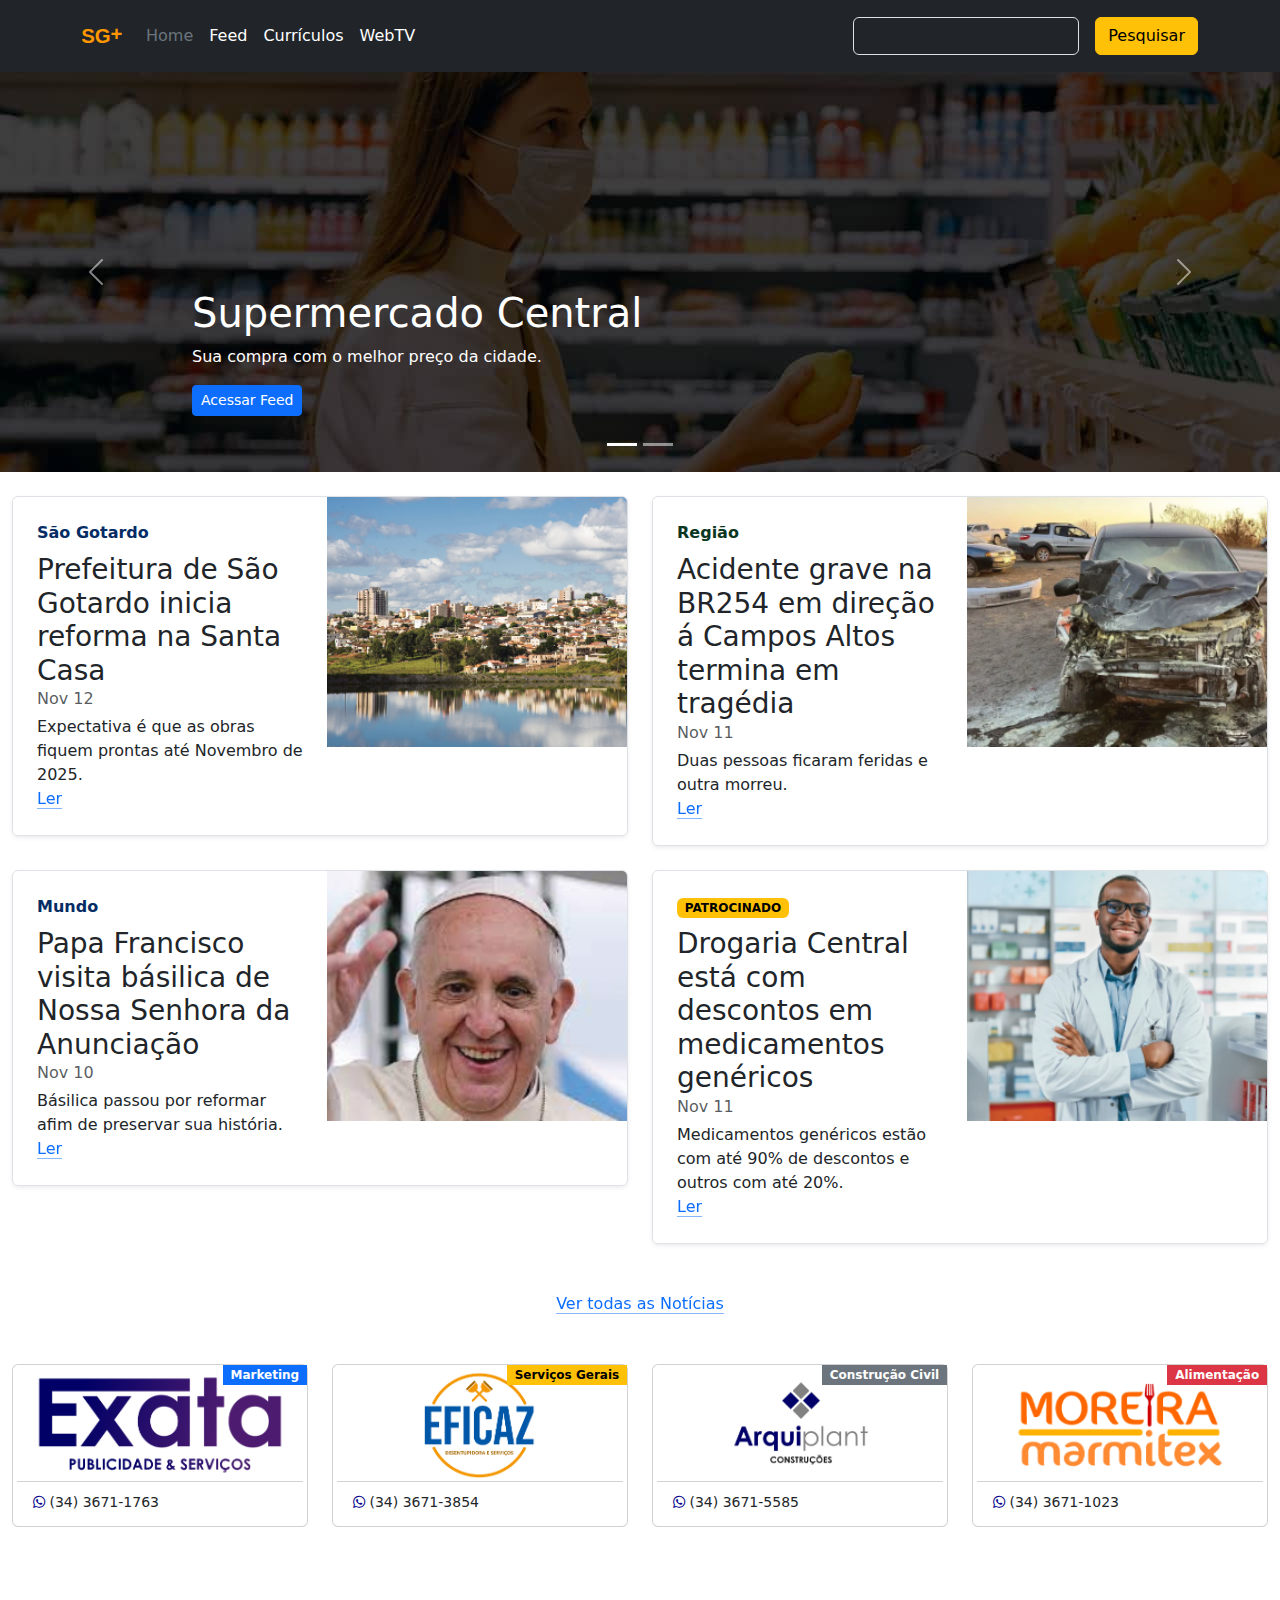
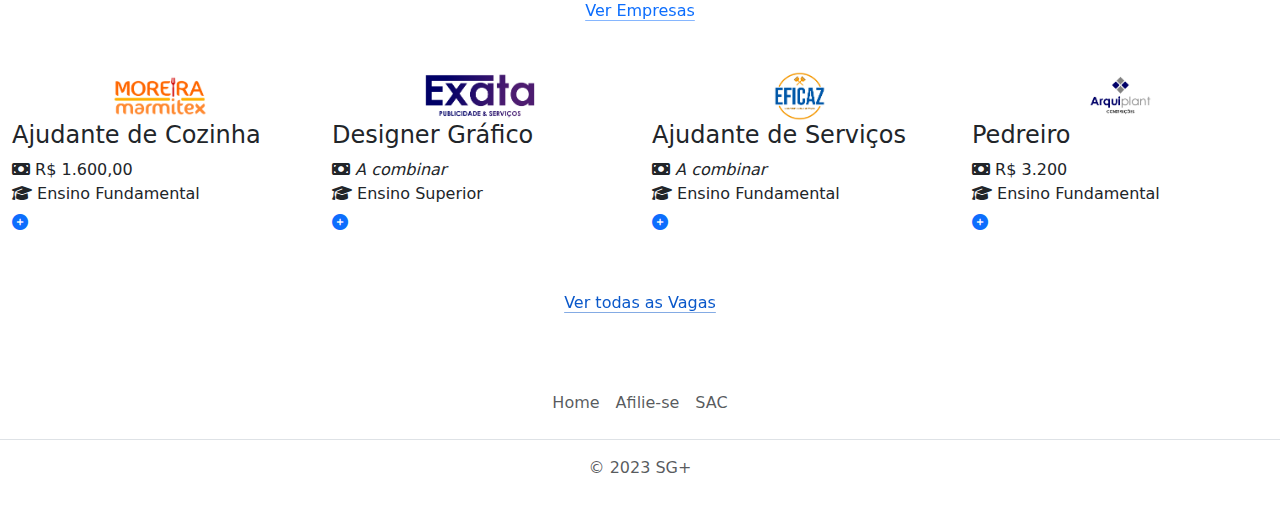
<file: index.html>
<!DOCTYPE html>
<html lang="pt-br">
<head>
    <meta charset="UTF-8">
    <meta name="viewport" content="width=device-width, initial-scale=1.0">
    <title>SG+ - Informação e Entretenimento em São Gotardo e Região</title>
    <link rel="stylesheet" href="css/main.css">
    <!-- Bootstrap CSS -->
    <link rel="stylesheet" href="cdn/bootstrap/css/bootstrap.min.css">
    <!-- Font Awesome -->
    <link rel="stylesheet" href="cdn/fa/css/fontawesome.min.css">
    <link rel="stylesheet" href="cdn/fa/css/brands.min.css">
    <link rel="stylesheet" href="cdn/fa/css/solid.min.css">
</head>
<body>
    <header class="p-3 text-bg-dark">
        <div class="container">
          <div class="d-flex flex-wrap align-items-center justify-content-center justify-content-lg-start">
            <a href="/" class="d-flex align-items-center mb-2 mb-lg-0 text-white text-decoration-none me-3">
              <img src="img/site/logo.svg" alt="Logotipo" width="40" height="32">
            </a>
    
            <ul class="nav col-12 col-lg-auto me-lg-auto mb-2 justify-content-center mb-md-0">
              <li><a href="#" class="nav-link px-2 text-secondary">Home</a></li>
              <li><a href="#" class="nav-link px-2 text-white">Feed</a></li>
              <li><a href="#" class="nav-link px-2 text-white">Currículos</a></li>
              <li><a href="#" class="nav-link px-2 text-white">WebTV</a></li>
            </ul>
    
            <form class="col-12 col-lg-auto mb-3 mb-lg-0 me-lg-3" role="search">
              <input type="search" class="form-control form-control-dark text-bg-dark" placeholder="Search..." aria-label="Search">
            </form>
    
            <div class="text-end">
              <button type="button" class="btn btn-warning">Pesquisar</button>
            </div>
          </div>
        </div>
      </header>

        <div id="destaques" class="carousel slide" data-bs-ride="carousel">
            <div class="carousel-indicators">
              <button type="button" data-bs-target="#destaques" data-bs-slide-to="0" class="active" aria-current="true" aria-label="Slide 1"></button>
              <button type="button" data-bs-target="#destaques" data-bs-slide-to="1" aria-label="Slide 2"></button>
              <!-- <button type="button" data-bs-target="#destaques" data-bs-slide-to="2" aria-label="Slide 3"></button> -->
            </div>

            <div class="carousel-inner">
              <div class="carousel-item active">
                <div class="banner-1"></div>
                <div class="container texto-container">
                  <div class="carousel-caption text-start">
                    <h1>Supermercado Central</h1>
                    <p>Sua compra com o melhor preço da cidade.</p>
                    <p><a class="btn btn-sm btn-primary" href="#">Acessar Feed</a></p>
                  </div>
                </div>
              </div>

              <div class="carousel-item">
                <div class="banner-2"></div>
                <div class="container">
                  <div class="carousel-caption">
                    <h1>Farmácia São Sebastião</h1>
                    <p>Descontos imperdíveis em medicamentos genéricos</p>
                    <p><a class="btn btn-sm btn-primary" href="#">Acessar Feed</a></p>
                  </div>
                </div>
              </div>
              <!-- <div class="carousel-item">
                <svg class="bd-placeholder-img" width="100%" height="100%" xmlns="http://www.w3.org/2000/svg" aria-hidden="true" preserveAspectRatio="xMidYMid slice" focusable="false"><rect width="100%" height="100%" fill="var(--bs-secondary-color)"/></svg>
                <div class="container">
                  <div class="carousel-caption text-end">
                    <h1>One more for good measure.</h1>
                    <p>Some representative placeholder content for the third slide of this carousel.</p>
                    <p><a class="btn btn-lg btn-primary" href="#">Browse gallery</a></p>
                  </div>
                </div>
              </div> -->
            </div>
            <button class="carousel-control-prev" type="button" data-bs-target="#destaques" data-bs-slide="prev">
              <span class="carousel-control-prev-icon" aria-hidden="true"></span>
              <span class="visually-hidden">Previous</span>
            </button>
            <button class="carousel-control-next" type="button" data-bs-target="#destaques" data-bs-slide="next">
              <span class="carousel-control-next-icon" aria-hidden="true"></span>
              <span class="visually-hidden">Next</span>
            </button>
        </div>

        <div class="container-fluid mt-4">

          <div class="row">
            <div class="col-md-6">
              <div class="row g-0 border rounded overflow-hidden flex-md-row mb-4 shadow-sm h-md-250 position-relative">
                <div class="col p-4 d-flex flex-column position-static">
                  <strong class="d-inline-block mb-2 text-primary-emphasis">São Gotardo</strong>
                  <h3 class="mb-0">Prefeitura de São Gotardo inicia reforma na Santa Casa</h3>
                  <div class="mb-1 text-body-secondary">Nov 12</div>
                  <p class="card-text mb-auto">Expectativa é que as obras fiquem prontas até Novembro de 2025.</p>
                  <a href="#" class="icon-link gap-1 icon-link-hover stretched-link">
                    Ler
                    <svg class="bi"><use xlink:href="#chevron-right"></use></svg>
                  </a>
                </div>
                <div class="col-auto d-none d-lg-block">
                  <img src="img/conteudo/thumb-noticia-1.png" height="250" alt="" srcset="">
                </div>
              </div>
            </div>

            <div class="col-md-6">              
              <div class="row g-0 border rounded overflow-hidden flex-md-row mb-4 shadow-sm h-md-250 position-relative">
                <div class="col p-4 d-flex flex-column position-static">
                  <strong class="d-inline-block mb-2 text-success-emphasis">Região</strong>
                  <h3 class="mb-0">Acidente grave na BR254 em direção á Campos Altos termina em tragédia</h3>
                  <div class="mb-1 text-body-secondary">Nov 11</div>
                  <p class="mb-auto">Duas pessoas ficaram feridas e outra morreu.</p>
                  <a href="#" class="icon-link gap-1 icon-link-hover stretched-link">
                    Ler
                    <svg class="bi"><use xlink:href="#chevron-right"></use></svg>
                  </a>
                </div>
                <div class="col-auto d-none d-lg-block">
                  <img src="img/conteudo/thumb-noticia-2.png" height="250" alt="" srcset="">
                </div>
              </div>
            </div>

            <div class="col-md-6">
              <div class="row g-0 border rounded overflow-hidden flex-md-row mb-4 shadow-sm h-md-250 position-relative">
                <div class="col p-4 d-flex flex-column position-static">
                  <strong class="d-inline-block mb-2 text-primary-emphasis">Mundo</strong>
                  <h3 class="mb-0">Papa Francisco visita básilica de Nossa Senhora da Anunciação</h3>
                  <div class="mb-1 text-body-secondary">Nov 10</div>
                  <p class="card-text mb-auto">Básilica passou por reformar afim de preservar sua história.</p>
                  <a href="#" class="icon-link gap-1 icon-link-hover stretched-link">
                    Ler
                    <svg class="bi"><use xlink:href="#chevron-right"></use></svg>
                  </a>
                </div>
                <div class="col-auto d-none d-lg-block">
                  <img src="img/conteudo/thumb-noticia-3.png" height="250" alt="" srcset="">
                </div>
              </div>
            </div>

            <div class="col-md-6">
              <div class="row g-0 border rounded overflow-hidden flex-md-row mb-4 shadow-sm h-md-250 position-relative">
                <div class="col p-4 d-flex flex-column position-static">
                  <strong class="d-inline-block mb-2 text-success-emphasis"> <div class="badge text-bg-warning">PATROCINADO</div> </strong>
                  <h3 class="mb-0">Drogaria Central está com descontos em medicamentos genéricos</h3>
                  <div class="mb-1 text-body-secondary">Nov 11</div>
                  <p class="mb-auto">Medicamentos genéricos estão com até 90% de descontos e outros com até 20%.</p>
                  <a href="#" class="icon-link gap-1 icon-link-hover stretched-link">
                    Ler
                  </a>
                </div>
                <div class="col-auto d-none d-lg-block">
                  <img src="img/conteudo/thumb-noticia-4.png" height="250" alt="" srcset="">
                </div>
              </div>
            </div>
            <div class="col-md-12 mt-4 mb-5 d-flex justify-content-center">
              <a href="#" class="icon-link gap-1 icon-link-hover stretched-link">
                Ver todas as Notícias
              </a>
            </div>
          </div>

          

          <div class="row">
            <div class="col-md-3 mb-4">
                <div class="card p-1">
                    <img src="img/conteudo/logo_exata.png" class="card-img-top" alt="Logotipo da Exata Serviços">
                    <!-- <div class="card-body"> -->
                      <!-- <h5 class="card-title">Empresa Teste 01</h5> -->
                      <!-- <p class="card-text">Empresa de Marketing/Publicidade.</p> -->
                      <!-- <small>Marketing/Publicidade</small> -->
                    <!-- </div> -->
                    <span class="categoria badge text-bg-primary">Marketing</span>
                    <ul class="list-group list-group-flush">
                      <li class="list-group-item"><small><i class="fa-brands fa-whatsapp"></i> (34) 3671-1763</small></li>
                    </ul>
                    <!-- <div class="card-body">
                      <a href="#" class="card-link btn btn-sm btn-warning"><i class="fa fa-user"></i> Perfil</a>
                    </div> -->
                  </div>
            </div>

            <div class="col-md-3 mb-4">
                <div class="card p-1">
                    <img src="img/conteudo/logo_eficaz.png" class="card-img-top" alt="Logotipo da Exata Serviços">
                    <!-- <div class="card-body"> -->
                      <!-- <h5 class="card-title">Empresa Teste 01</h5> -->
                      <!-- <p class="card-text">Empresa de Marketing/Publicidade.</p> -->
                      <!-- <small>Marketing/Publicidade</small> -->
                    <!-- </div> -->
                    <span class="categoria badge text-bg-warning">Serviços Gerais</span>
                    <ul class="list-group list-group-flush">
                      <li class="list-group-item"><small><i class="fa-brands fa-whatsapp"></i> (34) 3671-3854</small></li>
                    </ul>
                    <!-- <div class="card-body">
                      <a href="#" class="card-link btn btn-sm btn-warning"><i class="fa fa-user"></i> Perfil</a>
                    </div> -->
                  </div>
            </div>

            <div class="col-md-3 mb-4">
                <div class="card p-1">
                    <img src="img/conteudo/logo_arquiplant.png" class="card-img-top" alt="Logotipo da Exata Serviços">
                    <!-- <div class="card-body"> -->
                      <!-- <h5 class="card-title">Empresa Teste 01</h5> -->
                      <!-- <p class="card-text">Empresa de Marketing/Publicidade.</p> -->
                      <!-- <small>Marketing/Publicidade</small> -->
                    <!-- </div> -->
                    <span class="categoria badge text-bg-secondary">Construção Civil</span>
                    <ul class="list-group list-group-flush">
                      <li class="list-group-item"><small><i class="fa-brands fa-whatsapp"></i> (34) 3671-5585</small></li>
                    </ul>
                    <!-- <div class="card-body">
                      <a href="#" class="card-link btn btn-sm btn-warning"><i class="fa fa-user"></i> Perfil</a>
                    </div> -->
                  </div>
            </div>

            
            <div class="col-md-3 mb-4">
                <div class="card p-1">
                    <img src="img/conteudo/logo_moreira.png" class="card-img-top" alt="Logotipo da Exata Serviços">
                    <!-- <div class="card-body"> -->
                      <!-- <h5 class="card-title">Empresa Teste 01</h5> -->
                      <!-- <p class="card-text">Empresa de Marketing/Publicidade.</p> -->
                      <!-- <small>Marketing/Publicidade</small> -->
                    <!-- </div> -->
                    <span class="categoria badge text-bg-danger">Alimentação</span>
                    <ul class="list-group list-group-flush">
                      <li class="list-group-item"><small><i class="fa-brands fa-whatsapp"></i> (34) 3671-1023</small></li>
                    </ul>
                    <!-- <div class="card-body">
                      <a href="#" class="card-link btn btn-sm btn-warning"><i class="fa fa-user"></i> Perfil</a>
                    </div> -->
                  </div>
            </div>
            <div class="col-md-12 mt-5 mb-5 d-flex justify-content-center">
              <a href="#" class="icon-link gap-1 icon-link-hover stretched-link">
                Ver Empresas
              </a>
            </div>
          </div>

          <!-- Vagas de Emprego -->
          <section class="row">

            <div class="col-md-3 mb-2">
              <div class="text-center">
                <img src="img/conteudo/logo_moreira.png" height="50px" alt="" srcset="">
              </div>
              <h4>Ajudante de Cozinha</h4>  
              <p class="m-0"><i class="fa-solid fa-money-bill"></i> R$ 1.600,00</p>
              <p class="m-0"><i class="fa-solid fa-graduation-cap"></i> Ensino Fundamental</p>
              <a href="#">
                <i class="mt-2 fa-solid fa-circle-plus"></i>
              </a>            
            </div>

            <div class="col-md-3 mb-2">
              <div class="text-center">
                <img src="img/conteudo/logo_exata.png" height="50px" alt="" srcset="">
              </div>
              <h4>Designer Gráfico</h4>  
              <p class="m-0"><i class="fa-solid fa-money-bill"></i> <i>A combinar</i></p>
              <p class="m-0"><i class="fa-solid fa-graduation-cap"></i> Ensino Superior</p>
              <a href="#">
                <i class="mt-2 fa-solid fa-circle-plus"></i>
              </a>            
            </div>

            <div class="col-md-3 mb-2">
              <div class="text-center">
                <img src="img/conteudo/logo_eficaz.png" height="50px" alt="" srcset="">
              </div>
              <h4>Ajudante de Serviços</h4>  
              <p class="m-0"><i class="fa-solid fa-money-bill"></i> <i>A combinar</i></p>
              <p class="m-0"><i class="fa-solid fa-graduation-cap"></i> Ensino Fundamental</p>
              <a href="#">
                <i class="mt-2 fa-solid fa-circle-plus"></i>
              </a>            
            </div>

            <div class="col-md-3 mb-2">
              <div class="text-center">
                <img src="img/conteudo/logo_arquiplant.png" height="50px" alt="" srcset="">
              </div>
              <h4>Pedreiro</h4>  
              <p class="m-0"><i class="fa-solid fa-money-bill"></i> R$ 3.200</p>
              <p class="m-0"><i class="fa-solid fa-graduation-cap"></i> Ensino Fundamental</p>
              <a href="#">
                <i class="mt-2 fa-solid fa-circle-plus"></i>
              </a>            
            </div>

            <div class="col-md-12 mt-5 mb-5 d-flex justify-content-center">
              <a href="#" class="icon-link gap-1 icon-link-hover stretched-link">
                Ver todas as Vagas
              </a>
            </div>

          </section>

      </div>

      

      <footer class="py-3 my-1">
        <ul class="nav justify-content-center border-bottom pb-3 mb-3">
          <li class="nav-item"><a href="#" class="nav-link px-2 text-body-secondary">Home</a></li>
          <li class="nav-item"><a href="#" class="nav-link px-2 text-body-secondary">Afilie-se</a></li>
          <li class="nav-item"><a href="#" class="nav-link px-2 text-body-secondary">SAC</a></li>
        </ul>
        <p class="text-center text-body-secondary">© 2023 SG+</p>
      </footer>
    

<!-- JavaScript CSS -->
<script src="cdn/bootstrap/js/bootstrap.min.js"></script>
</body>
</html>
</file>
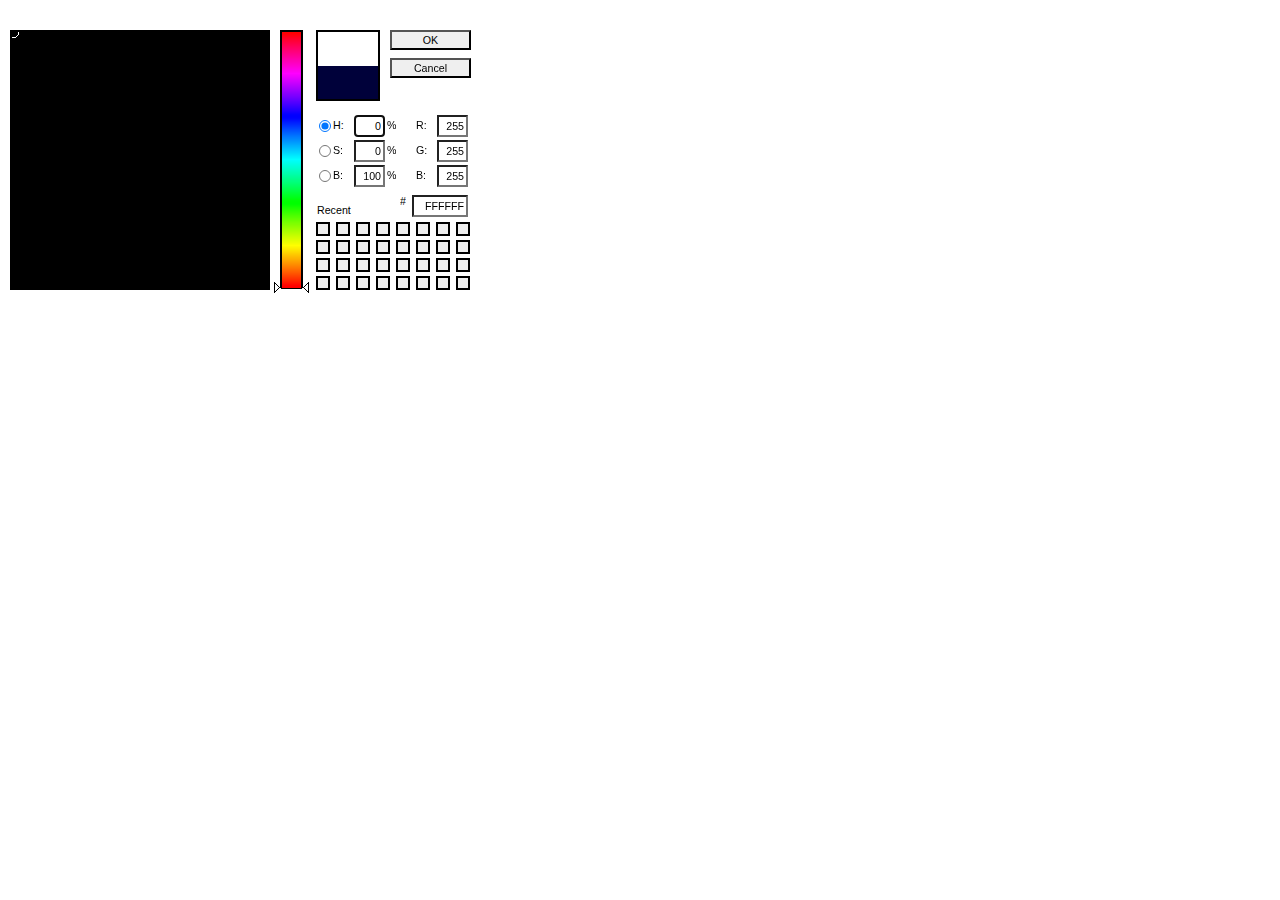
<file: adm/richtexteditor/runtime/colorpicker_more_ns.htm>
<html xmlns="http://www.w3.org/1999/xhtml">
<head>
	<meta http-equiv="Page-Enter" content="blendTrans(Duration=0.1)" />
	<meta http-equiv="Page-Exit" content="blendTrans(Duration=0.1)" />

	<script type="text/javascript">
		function updateColor(c) {
			parent.rtecolorpicker.update(c);
		}
		function selectColor(c) {
			parent.rtecolorpicker.select(c);
		}
		function selectCancel() {
			parent.rtecolorpicker.cancel();
		}
		function setCallback(cb) {
			parent.rtecolorpicker.setCallback(cb);
		}
	</script>

	<script type="text/javascript">

		//alert("script load correctly v0.1");


		/****************************************************************\
			Cookie Functions
		\****************************************************************/


		function SetCookie(name, value, seconds) {
			localStorage.setItem("rte-" + name, value);
		}
		function GetCookie(name) {
			return localStorage.getItem("rte-" + name);
		}
		function GetCookieDictionary() {
			var dict = {};
			var cookies = document.cookie.split(';');
			for (var i = 0; i < cookies.length; i++) {
				var parts = cookies[i].split('=');
				dict[parts[0].replace(/\s/g, '')] = unescape(parts[1]);
			}
			return dict;
		}
		function GetCookieArray() {
			var arr = [];
			var cookies = document.cookie.split(';');
			for (var i = 0; i < cookies.length; i++) {
				var parts = cookies[i].split('=');
				var cookie = { name: parts[0].replace(/\s/g, ''), value: unescape(parts[1]) };
				arr[arr.length] = cookie;
			}
			return arr;
		}

		var __defaultcustomlist = ["#ffffff", "#ffffff", "#ffffff", "#ffffff", "#ffffff", "#ffffff", "#ffffff", "#ffffff"];

		function GetCustomColors() {
			var customlist = __defaultcustomlist.concat();
			for (var i = 0; i < 18; i++) {
				var color = GetCustomColor(i);
				if (color) customlist[i] = color;
			}
			return customlist;
		}
		function GetCustomColor(slot) {
			return GetCookie("CECC" + slot);
		}
		function SetCustomColor(slot, color) {
			SetCookie("CECC" + slot, color, 60 * 60 * 24 * 365);
		}

		var _origincolor = "";

		document.onmouseover = function (event) {
			event = window.event || event;
			var t = event.srcElement || event.target;
			if (t.className == "colordiv") {
				firecolorchange(t.style.backgroundColor);
			}
		}
		document.onmouseout = function (event) {
			event = window.event || event;
			var t = event.srcElement || event.target;
			if (t.className == "colordiv") {
				firecolorchange(_origincolor);
			}
		}
		document.onclick = function (event) {
			event = window.event || event;
			var t = event.srcElement || event.target;
			if (t.className == "colordiv") {
				var showname = document.getElementById("CheckboxColorNames") && document.getElementById("CheckboxColorNames").checked;
				if (showname) {
					do_select(t.getAttribute("cname") || t.style.backgroundColor);
				}
				else {
					do_select(t.getAttribute("cvalue") || t.style.backgroundColor);
				}
			}
		}


		var _editor;

		function firecolorchange(change) {

		}

		if (top.dialogArguments) {
			if (typeof (top.dialogArguments) == 'object') {
				if (top.dialogArguments.onchange) {
					firecolorchange = top.dialogArguments.onchange;
					_origincolor = top.dialogArguments.color;
					_editor = top.dialogArguments.editor;
				}
			}
		}

		var _selectedcolor = null;
		function do_select(color) {
			_selectedcolor = color;
			firecolorchange(color);
			var span = document.getElementById("divpreview");
			if (span) span.value = color;
		}
		function do_saverecent(color) {
			if (!color) return;
			if (color.length != 7) return;
			if (color.substring(0, 1) != "#") return;
			var hex = color.substring(1, 7);
			var recent = GetCookie("RecentColors");
			console.log("load recent", recent);
			if (!recent) recent = "";
			if ((recent.length % 6) != 0) recent = "";
			for (var i = 0; i < recent.length; i += 6) {
				if (recent.substr(i, 6) == hex) {
					recent = recent.substr(0, i) + recent.substr(i + 6);
					i -= 6;
				}
			}
			if (recent.length > 31 * 6)
				recent = recent.substr(0, 31 * 6);
			recent = hex + recent;
			//alert(recent);
			SetCookie("RecentColors", recent, 60 * 60 * 24 * 365);
			console.log("save recent", recent);
		}

		setCallback(do_saverecent);

		function do_insert() {
			var color;
			var divpreview = document.getElementById("divpreview");
			if (divpreview)
				color = divpreview.value;
			else
				color = _selectedcolor;
			if (!color) return;
			if (/^[0-9A-F]{6}$/ig.test(color)) {
				color = "#" + color;
			}
			try {
				document.createElement("SPAN").style.color = color;
				do_saverecent(color);
				selectColor(color);
			}
			catch (x) {
				alert(x.message);
				divpreview.value = "";
				return false;
			}
		}

		function do_Close() {
			selectCancel();
		}
	</script>

	<script type="text/javascript">
		var POSITIONADJUSTX = 22;
		var POSITIONADJUSTY = 52;
		var POSITIONADJUSTZ = 48;

		/*
		 * -----------------------------------------------------
		 * Author: Lewis E. Moten III
		 * Date: May, 16, 2004
		 * Homepage: http://www.lewismoten.com
		 * Email: lewis@moten.com
		 * -----------------------------------------------------
		 * 
		 * This code is Copyright (c) 2004 Lewis Moten, all rights reserved. 
		 * In order to receive the right to license this code for use on your 
		 * site the original code must be downloaded from lewismoten.com.
		 * License is granted to user to reuse this code on their own Web
		 * site if and only if this entire copyright notice is included. 
		 * Code written by Lewis Moten.
		 */


		var ColorMode = 1;
		var GradientPositionDark = new Boolean(false);
		var frm = new Object();
		var msg = new Object();
		var _xmlDocs = new Array();
		var _xmlIndex = -1;
		var _xml = null;
		LoadLanguage();

		window.onload = window_load;

		function initialize() {
			frm.btnCancel.onclick = btnCancel_Click;
			frm.btnOK.onclick = btnOK_Click;
			frm.txtHSB_Hue.onkeyup = Hsb_Changed;
			frm.txtHSB_Hue.onkeypress = validateNumber;
			frm.txtHSB_Saturation.onkeyup = Hsb_Changed;
			frm.txtHSB_Saturation.onkeypress = validateNumber;
			frm.txtHSB_Brightness.onkeyup = Hsb_Changed;
			frm.txtHSB_Brightness.onkeypress = validateNumber;
			frm.txtRGB_Red.onkeyup = Rgb_Changed;
			frm.txtRGB_Red.onkeypress = validateNumber;
			frm.txtRGB_Green.onkeyup = Rgb_Changed;
			frm.txtRGB_Green.onkeypress = validateNumber;
			frm.txtRGB_Blue.onkeyup = Rgb_Changed;
			frm.txtRGB_Blue.onkeypress = validateNumber;
			frm.txtHex.onkeyup = Hex_Changed;
			frm.txtHex.onkeypress = validateHex;
			frm.btnWebSafeColor.onclick = btnWebSafeColor_Click;
			frm.rdoHSB_Hue.onclick = rdoHsb_Hue_Click;
			frm.rdoHSB_Saturation.onclick = rdoHsb_Saturation_Click;
			frm.rdoHSB_Brightness.onclick = rdoHsb_Brightness_Click;

			document.getElementById("pnlGradient_Top").onclick = pnlGradient_Top_Click;
			document.getElementById("pnlGradient_Top").onmousemove = pnlGradient_Top_MouseMove;
			document.getElementById("pnlGradient_Top").onmousedown = pnlGradient_Top_MouseDown;
			document.getElementById("pnlGradient_Top").onmouseup = pnlGradient_Top_MouseUp;

			document.getElementById("pnlVertical_Top").onclick = pnlVertical_Top_Click;
			document.getElementById("pnlVertical_Top").onmousemove = pnlVertical_Top_MouseMove;
			document.getElementById("pnlVertical_Top").onmousedown = pnlVertical_Top_MouseDown;
			document.getElementById("pnlVertical_Top").onmouseup = pnlVertical_Top_MouseUp;
			document.getElementById("pnlWebSafeColor").onclick = btnWebSafeColor_Click;
			document.getElementById("pnlWebSafeColorBorder").onclick = btnWebSafeColor_Click;
			document.getElementById("pnlOldColor").onclick = pnlOldClick_Click;

			document.getElementById("lblHSB_Hue").onclick = rdoHsb_Hue_Click;
			document.getElementById("lblHSB_Saturation").onclick = rdoHsb_Saturation_Click;
			document.getElementById("lblHSB_Brightness").onclick = rdoHsb_Brightness_Click;

			frm.txtHSB_Hue.focus();
			window.focus();
		}
		function formatString(format) {
			format = new String(format);
			for (var i = 1; i < arguments.length; i++)
				format = format.replace(new RegExp("\\{" + (i - 1) + "\\}"), arguments[i]);
			return format;
		}
		function AddValue(o, value) {
			value = new String(value).toLowerCase();
			for (var i = 0; i < o.length; i++)
				if (o[i] == value) return;
			o[o.length] = value;
		}
		function SniffLanguage(l) {

		}
		function LoadNextLanguage() {

		}
		function LoadLanguage() {
			// set default language (en-us)
			msg.BadNumber = "A number between {0} and {1} is required. Closest value inserted.";
			msg.Title = "Color Picker";
			msg.SelectAColor = "Select a color:";
			msg.OKButton = "OK";
			msg.CancelButton = "Cancel";
			msg.Recent = "Recent";
			msg.WebSafeWarning = "Warning: not a web safe color";
			msg.WebSafeClick = "Click to select web safe color";
			msg.HsbHue = "H:";
			msg.HsbHueTooltip = "Hue";
			msg.HsbHueUnit = "%";
			msg.HsbSaturation = "S:";
			msg.HsbSaturationTooltip = "Saturation";
			msg.HsbSaturationUnit = "%";
			msg.HsbBrightness = "B:";
			msg.HsbBrightnessTooltip = "Brightness";
			msg.HsbBrightnessUnit = "%";
			msg.RgbRed = "R:";
			msg.RgbRedTooltip = "Red";
			msg.RgbGreen = "G:";
			msg.RgbGreenTooltip = "Green";
			msg.RgbBlue = "B:";
			msg.RgbBlueTooltip = "Blue";
			msg.Hex = "#";
			msg.RecentTooltip = "Recent:";

		}
		function AssignLanguage() {

		}
		function localize() {
			SetHTML(
				document.getElementById("lblSelectColorMessage"), msg.SelectAColor,
				document.getElementById("lblRecent"), msg.Recent,
				document.getElementById("lblHSB_Hue"), msg.HsbHue,
				document.getElementById("lblHSB_Saturation"), msg.HsbSaturation,
				document.getElementById("lblHSB_Brightness"), msg.HsbBrightness,
				document.getElementById("lblRGB_Red"), msg.RgbRed,
				document.getElementById("lblRGB_Green"), msg.RgbGreen,
				document.getElementById("lblRGB_Blue"), msg.RgbBlue,
				document.getElementById("lblHex"), msg.Hex,
				document.getElementById("lblUnitHSB_Hue"), msg.HsbHueUnit,
				document.getElementById("lblUnitHSB_Saturation"), msg.HsbSaturationUnit,
				document.getElementById("lblUnitHSB_Brightness"), msg.HsbBrightnessUnit
			);
			SetValue(
				frm.btnCancel, msg.CancelButton,
				frm.btnOK, msg.OKButton
			);
			SetTitle(
				frm.btnWebSafeColor, msg.WebSafeWarning,
				document.getElementById("pnlWebSafeColor"), msg.WebSafeClick,
				document.getElementById("pnlHSB_Hue"), msg.HsbHueTooltip,
				document.getElementById("pnlHSB_Saturation"), msg.HsbSaturationTooltip,
				document.getElementById("pnlHSB_Brightness"), msg.HsbBrightnessTooltip,
				document.getElementById("pnlRGB_Red"), msg.RgbRedTooltip,
				document.getElementById("pnlRGB_Green"), msg.RgbGreenTooltip,
				document.getElementById("pnlRGB_Blue"), msg.RgbBlueTooltip
			);

		}
		function window_load(e) {
			frm = document.getElementById("frmColorPicker");
			localize();
			initialize();

			var hex = GetQuery("Color").toUpperCase();
			if (hex == "") hex = "FFFFFF";
			if (hex.length == 7) hex = hex.substr(1, 6);
			frm.txtHex.value = hex;
			Hex_Changed(e);
			hex = Form_Get_Hex();
			SetBg(document.getElementById("pnlOldColor"), hex);

			frm.ColorType[new Number(GetCookie("ColorMode") || 0)].checked = true;
			ColorMode_Changed(e);

			var recent = GetCookie("RecentColors") || "";

			var RecentTooltip = msg.RecentTooltip;
			for (var i = 1; i < 33; i++)
				if (recent.length / 6 >= i) {
					hex = recent.substr((i - 1) * 6, 6);
					var rgb = HexToRgb(hex);
					var title = formatString(msg.RecentTooltip, hex, rgb[0], rgb[1], rgb[2]);
					SetBg(document.getElementById("pnlRecent" + i), hex);
					SetTitle(document.getElementById("pnlRecent" + i), title);
					document.getElementById("pnlRecent" + i).onclick = pnlRecent_Click;
				}
				else
					document.getElementById("pnlRecent" + i).style.border = "0px";
			//Hide(document.all["pnlRecent" + i]);
		}

		function pnlRecent_Click(e) {
			var color = e.target.style.backgroundColor;
			if (color.indexOf("rgb") != -1) {
				var rgb = new Array();
				color = color.substr(color.indexOf("(") + 1);
				color = color.substr(0, color.indexOf(")"));
				rgb[0] = new Number(color.substr(0, color.indexOf(",")));
				color = color.substr(color.indexOf(",") + 1);
				rgb[1] = new Number(color.substr(0, color.indexOf(",")));
				rgb[2] = new Number(color.substr(color.indexOf(",") + 1));
				color = RgbToHex(rgb);
			}
			else {
				color = color.substr(1, 6).toUpperCase();
			}
			frm.txtHex.value = color;
			Hex_Changed(e);
		}
		function pnlOldClick_Click(e) {
			frm.txtHex.value = document.getElementById("pnlOldColor").style.backgroundColor.substr(1, 6).toUpperCase();
			Hex_Changed(e);
		}
		function rdoHsb_Hue_Click(e) {
			frm.rdoHSB_Hue.checked = true;
			ColorMode_Changed(e);
		}
		function rdoHsb_Saturation_Click(e) {
			frm.rdoHSB_Saturation.checked = true;
			ColorMode_Changed(e);
		}
		function rdoHsb_Brightness_Click(e) {
			frm.rdoHSB_Brightness.checked = true;
			ColorMode_Changed(e);
		}
		function Hide() {
			for (var i = 0; i < arguments.length; i++)
				if (arguments[i])
					arguments[i].style.display = "none";
		}
		function Show() {
			for (var i = 0; i < arguments.length; i++)
				if (arguments[i])
					arguments[i].style.display = "";
		}
		function SetValue() {
			for (var i = 0; i < arguments.length; i += 2)
				arguments[i].value = arguments[i + 1];
		}
		function SetTitle() {
			for (var i = 0; i < arguments.length; i += 2)
				arguments[i].title = arguments[i + 1];
		}
		function SetHTML() {
			for (var i = 0; i < arguments.length; i += 2)
				arguments[i].innerHTML = arguments[i + 1];
		}
		function SetBg() {
			for (var i = 0; i < arguments.length; i += 2) {
				if (arguments[i])
					arguments[i].style.backgroundColor = "#" + arguments[i + 1];
			}
		}
		function SetBgPosition() {
			for (var i = 0; i < arguments.length; i += 3)
				arguments[i].style.backgroundPosition = arguments[i + 1] + "px " + arguments[i + 2] + "px";
		}
		function ColorMode_Changed(e) {
			for (var i = 0; i < 3; i++)
				if (frm.ColorType[i].checked) ColorMode = i;
			SetCookie("ColorMode", ColorMode, 60 * 60 * 24 * 365);

			Hide(
				document.getElementById("pnlGradientHsbHue_Hue"),
				document.getElementById("pnlGradientHsbHue_Black"),
				document.getElementById("pnlGradientHsbHue_White"),
				document.getElementById("pnlVerticalHsbHue_Background"),
				document.getElementById("pnlVerticalHsbSaturation_Hue"),
				document.getElementById("pnlVerticalHsbSaturation_White"),
				document.getElementById("pnlVerticalHsbBrightness_Hue"),
				document.getElementById("pnlVerticalHsbBrightness_Black"),
				document.getElementById("pnlVerticalRgb_Start"),
				document.getElementById("pnlVerticalRgb_End"),
				document.getElementById("pnlGradientRgb_Base"),
				document.getElementById("pnlGradientRgb_Invert"),
				document.getElementById("pnlGradientRgb_Overlay1"),
				document.getElementById("pnlGradientRgb_Overlay2")
			);

			switch (ColorMode) {
				case 0:
					document.getElementById("imgGradient").src = "images/cpns_ColorSpace1.png";
					Show(
						document.getElementById("pnlGradientHsbHue_Hue"),
						document.getElementById("pnlGradientHsbHue_Black"),
						document.getElementById("pnlGradientHsbHue_White"),
						document.getElementById("pnlVerticalHsbHue_Background")
					);
					Hsb_Changed(e);
					break;
				case 1:
					document.getElementById("imgGradient").src = "images/cpns_ColorSpace2.png";
					document.getElementById("pnlVerticalHsbSaturation_Hue").src = "images/cpns_Vertical1.png";
					Show(
						document.getElementById("pnlGradientHsbHue_Hue"),
						document.getElementById("pnlVerticalHsbSaturation_Hue")
					);
					document.getElementById("pnlGradientHsbHue_Hue").style.backgroundColor = "#000000";
					Hsb_Changed(e);
					break;
				case 2:
					document.getElementById("imgGradient").src = "images/cpns_ColorSpace2.png";
					document.getElementById("pnlVerticalHsbSaturation_Hue").src = "images/cpns_Vertical2.png";
					Show(
						document.getElementById("pnlGradientHsbHue_Hue"),
						document.getElementById("pnlVerticalHsbSaturation_Hue")
					);
					document.getElementById("pnlGradientHsbHue_Hue").style.backgroundColor = "#ffffff";
					Hsb_Changed(e);
					break;
				default:
					break;
			}
		}
		function btnWebSafeColor_Click(e) {
			var rgb = HexToRgb(frm.txtHex.value);
			rgb = RgbToWebSafeRgb(rgb);
			frm.txtHex.value = RgbToHex(rgb);
			Hex_Changed(e);
		}
		function checkWebSafe() {
			var rgb = Form_Get_Rgb();
			if (RgbIsWebSafe(rgb)) {
				Hide(
					frm.btnWebSafeColor,
					document.getElementById("pnlWebSafeColor"),
					document.getElementById("pnlWebSafeColorBorder")
				);
			}
			else {
				rgb = RgbToWebSafeRgb(rgb);
				SetBg(document.getElementById("pnlWebSafeColor"), RgbToHex(rgb));
				Show(
					frm.btnWebSafeColor,
					document.getElementById("pnlWebSafeColor"),
					document.getElementById("pnlWebSafeColorBorder")
				);
			}
		}
		function validateNumber(e) {
			var key = String.fromCharCode(e.which);
			if (IgnoreKey(e)) return;
			if ("01234567879".indexOf(key) != -1) return;
			e.which = 0;
		}
		function validateHex(e) {
			if (IgnoreKey(e)) return;
			var key = String.fromCharCode(e.which);
			if ("abcdef".indexOf(key) != -1) {
				//e.which = key.toUpperCase().charCodeAt(0);
				return;
			}
			if ("01234567879ABCDEF".indexOf(key) != -1) return;
			//e.which = 0;	
		}
		function IgnoreKey(e) {
			var key = String.fromCharCode(e.which);
			var keys = new Array(0, 8, 9, 13, 27);
			if (key == null) return true;
			for (var i = 0; i < 5; i++)
				if (e.which == keys[i]) return true;
			return false;
		}
		function btnCancel_Click() {
			selectCancel();
		}
		function btnOK_Click() {
			var hex = "#"+ new String(frm.txtHex.value);
			//alert(hex);
			do_saverecent(hex);
			selectColor(hex);
		}
		function SetGradientPosition(e) {
			
			var x = e.offsetX;
			var y = e.offsetY;

			if (e.type == "mousemove" || e.type == "mouseup") {
				x -= 12;	//browser bug , the offsetX includes offsetLeft
				y -= 32;	//browser bug
			}

			x = x < 0 ? 0 : x > 255 ? 255 : x;
			y = y < 0 ? 0 : y > 255 ? 255 : y;

			SetBgPosition(document.getElementById("pnlGradientPosition"), x - 5, y - 5);
			switch (ColorMode) {
				case 0:
					var hsb = new Array(0, 0, 0);
					hsb[1] = x / 255;
					hsb[2] = 1 - (y / 255);
					frm.txtHSB_Saturation.value = Math.round(hsb[1] * 100);
					frm.txtHSB_Brightness.value = Math.round(hsb[2] * 100);
					Hsb_Changed(e);
					break;
				case 1:
					var hsb = new Array(0, 0, 0);
					hsb[0] = x / 255;
					hsb[2] = 1 - (y / 255);
					frm.txtHSB_Hue.value = hsb[0] == 1 ? 0 : Math.round(hsb[0] * 360);
					frm.txtHSB_Brightness.value = Math.round(hsb[2] * 100);
					Hsb_Changed(e);
					break;
				case 2:
					var hsb = new Array(0, 0, 0);
					hsb[0] = x / 255;
					hsb[1] = 1 - (y / 255);
					frm.txtHSB_Hue.value = hsb[0] == 1 ? 0 : Math.round(hsb[0] * 360);
					frm.txtHSB_Saturation.value = Math.round(hsb[1] * 100);
					Hsb_Changed(e);
					break;
			}
		}
		function Hex_Changed(e) {
			var hex = Form_Get_Hex();
			var rgb = HexToRgb(hex);
			var hsb = RgbToHsb(rgb);
			Form_Set_Rgb(rgb);
			Form_Set_Hsb(hsb);
			SetBg(document.getElementById("pnlNewColor"), hex);
			SetupCursors(e);
			SetupGradients();
			checkWebSafe();
			updateColor("#" + hex);
		}
		function Rgb_Changed(e) {
			var rgb = Form_Get_Rgb();
			var hsb = RgbToHsb(rgb);
			var hex = RgbToHex(rgb);
			Form_Set_Hsb(hsb);
			Form_Set_Hex(hex);
			SetBg(document.getElementById("pnlNewColor"), hex);
			SetupCursors(e);
			SetupGradients();
			checkWebSafe();
			updateColor("#" + hex);
		}
		function Hsb_Changed(e) {
			var hsb = Form_Get_Hsb();
			var rgb = HsbToRgb(hsb);
			var hex = RgbToHex(rgb);
			Form_Set_Rgb(rgb);
			Form_Set_Hex(hex);
			SetBg(document.getElementById("pnlNewColor"), hex);
			SetupCursors(e);
			SetupGradients();
			checkWebSafe();
			updateColor("#"+hex);
		}
		function Form_Set_Hex(hex) {
			frm.txtHex.value = hex;
		}

		function Form_Get_Hex() {
			var hex = new String(frm.txtHex.value);
			for (var i = 0; i < hex.length; i++)
				if ("0123456789ABCDEFabcdef".indexOf(hex.substr(i, 1)) == -1) {
					hex = "000000";
					frm.txtHex.value = hex;
					alert(formatString(msg.BadNumber, "000000", "FFFFFF"));
					break;
				}
			while (hex.length < 6)
				hex = "0" + hex;
			return hex;
		}
		function Form_Get_Hsb() {
			var hsb = new Array(0, 0, 0);

			hsb[0] = new Number(frm.txtHSB_Hue.value) / 360;
			hsb[1] = new Number(frm.txtHSB_Saturation.value) / 100;
			hsb[2] = new Number(frm.txtHSB_Brightness.value) / 100;
			if (hsb[0] > 1 || isNaN(hsb[0])) {
				hsb[0] = 1;
				frm.txtHSB_Hue.value = 360;
				alert(formatString(msg.BadNumber, 0, 360));
			}
			if (hsb[1] > 1 || isNaN(hsb[1])) {
				hsb[1] = 1;
				frm.txtHSB_Saturation.value = 100;
				alert(formatString(msg.BadNumber, 0, 100));
			}
			if (hsb[2] > 1 || isNaN(hsb[2])) {
				hsb[2] = 1;
				frm.txtHSB_Brightness.value = 100;
				alert(formatString(msg.BadNumber, 0, 100));
			}
			return hsb;
		}
		function Form_Set_Hsb(hsb) {
			SetValue(
				frm.txtHSB_Hue, Math.round(hsb[0] * 360),
				frm.txtHSB_Saturation, Math.round(hsb[1] * 100),
				frm.txtHSB_Brightness, Math.round(hsb[2] * 100)
			)
		}
		function Form_Get_Rgb() {
			var rgb = new Array(0, 0, 0);
			rgb[0] = new Number(frm.txtRGB_Red.value);
			rgb[1] = new Number(frm.txtRGB_Green.value);
			rgb[2] = new Number(frm.txtRGB_Blue.value);

			if (rgb[0] > 255 || isNaN(rgb[0]) || rgb[0] != Math.round(rgb[0])) {
				rgb[0] = 255;
				frm.txtRGB_Red.value = 255;
				alert(formatString(msg.BadNumber, 0, 255));
			}
			if (rgb[1] > 255 || isNaN(rgb[1]) || rgb[1] != Math.round(rgb[1])) {
				rgb[1] = 255;
				frm.txtRGB_Green.value = 255;
				alert(formatString(msg.BadNumber, 0, 255));
			}
			if (rgb[2] > 255 || isNaN(rgb[2]) || rgb[2] != Math.round(rgb[2])) {
				rgb[2] = 255;
				frm.txtRGB_Blue.value = 255;
				alert(formatString(msg.BadNumber, 0, 255));
			}
			return rgb;
		}
		function Form_Set_Rgb(rgb) {
			frm.txtRGB_Red.value = rgb[0];
			frm.txtRGB_Green.value = rgb[1];
			frm.txtRGB_Blue.value = rgb[2];
		}
		function SetupCursors(e) {
			var hsb = Form_Get_Hsb();
			var rgb = Form_Get_Rgb();
			if (RgbToYuv(rgb)[0] >= .5) SetGradientPositionDark();
			else SetGradientPositionLight();
			if (e.target != null) {
				if (e.target.id == "pnlGradient_Top") return;
				if (e.target.id == "pnlVertical_Top") return;
			}
			var x;
			var y;
			var z;

			if (ColorMode >= 0 && ColorMode <= 2)
				for (var i = 0; i < 3; i++)
					hsb[i] *= 255;

			switch (ColorMode) {
				case 0:
					x = hsb[1];
					y = hsb[2];
					z = hsb[0] == 0 ? 1 : hsb[0];
					break;
				case 1:
					x = hsb[0] == 0 ? 1 : hsb[0];
					y = hsb[2];
					z = hsb[1];
					break;
				case 2:
					x = hsb[0] == 0 ? 1 : hsb[0];
					y = hsb[1];
					z = hsb[2];
					break;
			}

			y = 255 - y;
			z = 255 - z;

			SetBgPosition(document.getElementById("pnlGradientPosition"), x - 5, y - 5);
			document.getElementById("pnlVerticalPosition").style.top = (z + 27) + "px";
		}
		function SetupGradients() {
			var hsb = Form_Get_Hsb();
			var rgb = Form_Get_Rgb();
			switch (ColorMode) {
				case 0:
					SetBg(document.getElementById("pnlGradientHsbHue_Hue"), RgbToHex(HueToRgb(hsb[0])));
					break;
				case 1:
					SetBg(document.getElementById("pnlVerticalHsbSaturation_Hue"), RgbToHex(HsbToRgb(new Array(hsb[0], 1, hsb[2]))));
					break;
				case 2:
					SetBg(document.getElementById("pnlVerticalHsbSaturation_Hue"), RgbToHex(HsbToRgb(new Array(hsb[0], hsb[1], 1))));
					break;
				default:
			}
		}
		function SetGradientPositionDark() {
			if (GradientPositionDark) return;
			GradientPositionDark = true;
			document.getElementById("pnlGradientPosition").style.backgroundImage = "url(images/cpns_GradientPositionDark.gif)";
		}
		function SetGradientPositionLight() {
			if (!GradientPositionDark) return;
			GradientPositionDark = false;
			document.getElementById("pnlGradientPosition").style.backgroundImage = "url(images/cpns_GradientPositionLight.gif)";
		}
		function pnlGradient_Top_Click(e) {
			e.cancelBubble = true;
			SetGradientPosition(e)
			document.getElementById("pnlGradient_Top").className = "GradientNormal";
			_down = false;
		}
		var _down = false;
		function pnlGradient_Top_MouseMove(e) {
			e.cancelBubble = true;
			if (!_down) return;
			SetGradientPosition(e)
		}
		function pnlGradient_Top_MouseDown(e) {
			e.cancelBubble = true;
			_down = true;
			SetGradientPosition(e)
			document.getElementById("pnlGradient_Top").className = "GradientFullScreen";
		}
		function pnlGradient_Top_MouseUp(e) {
			_down = false;
			e.cancelBubble = true;
			SetGradientPosition(e)
			document.getElementById("pnlGradient_Top").className = "GradientNormal";
		}
		function Document_MouseUp() {
			e.cancelBubble = true;
			document.getElementById("pnlGradient_Top").className = "GradientNormal";
		}
		function SetVerticalPosition(e) {

			var z = e.offsetY-6;

			if (z < 27) z = 27;
			if (z > 282) z = 282;
			document.getElementById("pnlVerticalPosition").style.top = z + "px";
			z = 1 - ((z - 27) / 255);

			switch (ColorMode) {
				case 0:
					if (z == 1) z = 0;
					frm.txtHSB_Hue.value = Math.round(z * 360);
					Hsb_Changed(e);
					break;
				case 1:
					frm.txtHSB_Saturation.value = Math.round(z * 100);
					Hsb_Changed(e);
					break;
				case 2:
					frm.txtHSB_Brightness.value = Math.round(z * 100);
					Hsb_Changed(e);
					break;
			}
		}
		function pnlVertical_Top_Click(e) {
			SetVerticalPosition(e, e.pageY - 5);
			e.cancelBubble = true;
		}
		function pnlVertical_Top_MouseMove(e) {
			if (!window._isverdown) return;
			if (e.which != 1) return;
			SetVerticalPosition(e, e.pageY - 5);
			e.cancelBubble = true;
		}
		function pnlVertical_Top_MouseDown(e) {
			window._isverdown = true;
			SetVerticalPosition(e, e.pageY - 5);
			e.cancelBubble = true;
		}
		function pnlVertical_Top_MouseUp(e) {
			window._isverdown = false;
			SetVerticalPosition(e, e.pageY - 5);
			e.cancelBubble = true;
		}


		function GetQuery(name) {
			var i = 0;
			while (window.location.search.indexOf(name + "=", i) != -1) {
				var value = window.location.search.substr(window.location.search.indexOf(name + "=", i));
				value = value.substr(name.length + 1);
				if (value.indexOf("&") != -1)
					if (value.indexOf("&") == 0)
						value = "";
					else
						value = value.substr(0, value.indexOf("&"));
				return unescape(value);
			}
			return "";
		}
		function RgbIsWebSafe(rgb) {
			var hex = RgbToHex(rgb);
			for (var i = 0; i < 3; i++)
				if ("00336699CCFF".indexOf(hex.substr(i * 2, 2)) == -1) return false;
			return true;
		}
		function RgbToWebSafeRgb(rgb) {
			var safeRgb = new Array(rgb[0], rgb[1], rgb[2]);
			if (RgbIsWebSafe(rgb)) return safeRgb;
			var safeValue = new Array(0x00, 0x33, 0x66, 0x99, 0xCC, 0xFF);
			for (var i = 0; i < 3; i++)
				for (var j = 1; j < 6; j++)
					if (safeRgb[i] > safeValue[j - 1] && safeRgb[i] < safeValue[j]) {
						if (safeRgb[i] - safeValue[j - 1] > safeValue[j] - safeRgb[i])
							safeRgb[i] = safeValue[j];
						else
							safeRgb[i] = safeValue[j - 1];
						break;
					}
			return safeRgb;
		}
		function RgbToYuv(rgb) {
			var yuv = new Array();

			yuv[0] = (rgb[0] * 0.299 + rgb[1] * 0.587 + rgb[2] * 0.114) / 255;
			yuv[1] = (rgb[0] * -0.169 + rgb[1] * -0.332 + rgb[2] * 0.500 + 128) / 255;
			yuv[2] = (rgb[0] * 0.500 + rgb[1] * -0.419 + rgb[2] * -0.0813 + 128) / 255;

			return yuv;
		}
		function RgbToHsb(rgb) {
			var sRgb = new Array(rgb[0], rgb[1], rgb[2]);
			var min = new Number(1);
			var max = new Number(0);
			var delta = new Number(1);
			var hsb = new Array(0, 0, 0);
			var deltaRgb = new Array();

			for (var i = 0; i < 3; i++) {
				sRgb[i] = rgb[i] / 255;
				if (sRgb[i] < min) min = sRgb[i];
				if (sRgb[i] > max) max = sRgb[i];
			}

			delta = max - min;
			hsb[2] = max;

			if (delta == 0) return hsb;

			hsb[1] = delta / max;

			for (var i = 0; i < 3; i++)
				deltaRgb[i] = (((max - sRgb[i]) / 6) + (delta / 2)) / delta;

			if (sRgb[0] == max)
				hsb[0] = deltaRgb[2] - deltaRgb[1];
			else if (sRgb[1] == max)
				hsb[0] = (1 / 3) + deltaRgb[0] - deltaRgb[2];
			else if (sRgb[2] == max)
				hsb[0] = (2 / 3) + deltaRgb[1] - deltaRgb[0];

			if (hsb[0] < 0)
				hsb[0] += 1;
			else if (hsb[0] > 1)
				hsb[0] -= 1;
			return hsb;
		}
		function HsbToRgb(hsb) {
			var rgb = HueToRgb(hsb[0]);
			var s = hsb[2] * 255;

			for (var i = 0; i < 3; i++) {
				rgb[i] = rgb[i] * hsb[2];
				rgb[i] = ((rgb[i] - s) * hsb[1]) + s;
				rgb[i] = Math.round(rgb[i]);
			}
			return rgb;
		}
		function RgbToHex(rgb) {
			var hex = new String();

			for (var i = 0; i < 3; i++) {
				rgb[2 - i] = Math.round(rgb[2 - i]);
				hex = rgb[2 - i].toString(16) + hex;
				if (hex.length % 2 == 1) hex = "0" + hex;
			}

			return hex.toUpperCase();
		}
		function HexToRgb(hex) {
			var rgb = new Array();
			for (var i = 0; i < 3; i++)
				rgb[i] = new Number("0x" + hex.substr(i * 2, 2));
			return rgb;
		}
		function HueToRgb(hue) {
			var degrees = hue * 360;
			var rgb = new Array(0, 0, 0);
			var percent = (degrees % 60) / 60;

			if (degrees < 60) {
				rgb[0] = 255;
				rgb[1] = percent * 255;
			}
			else if (degrees < 120) {
				rgb[1] = 255;
				rgb[0] = (1 - percent) * 255;
			}
			else if (degrees < 180) {
				rgb[1] = 255;
				rgb[2] = percent * 255;
			}
			else if (degrees < 240) {
				rgb[2] = 255;
				rgb[1] = (1 - percent) * 255;
			}
			else if (degrees < 300) {
				rgb[2] = 255;
				rgb[0] = percent * 255;
			}
			else if (degrees < 360) {
				rgb[0] = 255;
				rgb[2] = (1 - percent) * 255;
			}

			return rgb;
		}
		function CheckHexSelect() {
			if (window.do_select && window.frm && frm.txtHex) {
				var color = "#" + frm.txtHex.value;
				if (color.length == 7) {
					if (window.__cphex != color) {
						window.__cphex = color;
						window.do_select(color)
					}
				}
			}
		}
		setInterval(CheckHexSelect, 10);
	</script>

	<style>
		body, input, textarea, button, select, fieldset, table {
			color: windowtext;
			font-family: -apple-system, BlinkMacSystemFont, "Segoe UI", Roboto, Helvetica, Arial, sans-serif, "Apple Color Emoji", "Segoe UI Emoji", "Segoe UI Symbol";
			font-size: 12px;
		}

		table, textarea {
			text-align: left;
		}

		button {
			padding-top: 1px;
			height: 22px;
		}

		.formbutton {
			cursor: pointer;
			padding: 1px 10px;
		}

		#uploader input {
			cursor: pointer;
			padding: 1px 10px;
			height: 21px;
			vertical-align: top;
		}

		#uploader {
			padding: 10px 0 10px 30px;
			width: 100px;
		}

		fieldset {
			border: 1px solid #dddddd;
			padding: 2px;
		}

		.boxBg {
			background-color: #dddddd;
		}

		.boxBorder {
			border: 1px solid #dddddd;
		}

		.normal {
			color: windowtext;
			font-family: -apple-system, BlinkMacSystemFont, "Segoe UI", Roboto, Helvetica, Arial, sans-serif, "Apple Color Emoji", "Segoe UI Emoji", "Segoe UI Symbol";
			font-size: 11px;
		}

		.sortable {
			color: windowtext;
			font-family: -apple-system, BlinkMacSystemFont, "Segoe UI", Roboto, Helvetica, Arial, sans-serif, "Apple Color Emoji", "Segoe UI Emoji", "Segoe UI Symbol";
			font-size: 11px;
		}

		body {
			overflow: hidden;
			margin: 0px;
			padding: 0px;
			height: 100%;
		}

		.buttons a {
			width: 100px;
			margin: 0 7px 3px 0;
			text-decoration: none;
			background-color: #f5f5f5;
			background: url(images/formbg.gif) repeat-x left top;
			border-top: solid 1px #cccccc;
			border-left: solid 1px #cccccc;
			border-right: solid 1px #aaaaaa;
			border-bottom: solid 1px #aaaaaa;
			padding: 4px 12px 5px 5px;
			display: block;
			cursor: pointer;
			font-family: -apple-system, BlinkMacSystemFont, "Segoe UI", Roboto, Helvetica, Arial, sans-serif, "Apple Color Emoji", "Segoe UI Emoji", "Segoe UI Symbol";
			font-size: 11px;
			line-height: 120%;
			color: #333;
			outline: none;
			font-weight: normal;
		}

			.buttons a img {
				margin: 0 3px -3px 0 !important;
				width: 16px;
				height: 16px;
				padding: 0 !important;
				border: none !important;
				display: inline !important;
			}

			.buttons a:hover {
				background-color: #C0DDFC;
				background: url(images/formbg2.gif) repeat-x left top;
				border: 1px solid #3388ff;
				color: #333;
			}

			.buttons a.current {
				background-color: #C0DDFC;
				background: url(images/formbg2.gif) repeat-x left top;
				border: 1px solid #3388ff;
				color: #333;
			}

				.buttons a.current:hover {
					background: url(images/formbg.gif) repeat-x left top;
					border-top: solid 1px #cccccc;
					border-left: solid 1px #cccccc;
					border-right: solid 1px #aaaaaa;
					border-bottom: solid 1px #aaaaaa;
				}

		#div_demo {
			position: static !important;
			width: 100% !important;
			height: 100% !important;
		}

		#outer {
			width: 300px;
			overflow: auto;
			height: 150px;
			margin-top: 7px;
			background-color: #ffffff;
			font-family: -apple-system, BlinkMacSystemFont, "Segoe UI", Roboto, Helvetica, Arial, sans-serif, "Apple Color Emoji", "Segoe UI Emoji", "Segoe UI Symbol";
			font-size: 11px;
			border: #dddddd 1px solid;
		}

		.inputbuttoncancel, .inputbuttoninsert {
			width: 80px;
			padding-top: 2px;
		}

		.dialogButton {
			border: 1px solid #f5f5f4;
			padding: 1px;
		}

		.editimgDisabled {
			/*filter:gray alpha(opacity=25);opacity: .25; -moz-opacity: .25;*/
		}

		.filelistHeadCol A {
			font-family: -apple-system, BlinkMacSystemFont, "Segoe UI", Roboto, Helvetica, Arial, sans-serif, "Apple Color Emoji", "Segoe UI Emoji", "Segoe UI Symbol";
			font-size: 11px;
			/*	cursor: default; */
			color: windowtext;
		}

		a.filelistHeadCol:visited, a.filelistHeadCol:link /* Font used for links in the navigation menu */ {
			font-family: -apple-system, BlinkMacSystemFont, "Segoe UI", Roboto, Helvetica, Arial, sans-serif, "Apple Color Emoji", "Segoe UI Emoji", "Segoe UI Symbol";
			font-size: 11px;
			color: #ffffff;
			text-decoration: none;
		}

		a.filelistHeadCol:Hover /* Font used for hovering over a link in the navigation menu */ {
			color: #FF3300;
			font-family: -apple-system, BlinkMacSystemFont, "Segoe UI", Roboto, Helvetica, Arial, sans-serif, "Apple Color Emoji", "Segoe UI Emoji", "Segoe UI Symbol";
			font-size: 11px;
		}

		#container {
			padding: 10px;
			margin: 0;
			text-align: center;
			background: #eeeeee;
		}

		#container-bottom {
			clear: both;
			text-align: right;
			padding-right: 30px;
			margin-right: 30px;
			background: #eeeeee;
			margin-top: 5px;
		}

		.tab-pane-control.tab-pane {
			position: relative;
			width: 100%;
		}

		.tab-pane-control.tab-pane {
			position: relative;
			width: 100%;
		}

		.tab-pane-control .tab-row .tab {
			font-family: -apple-system, BlinkMacSystemFont, "Segoe UI", Roboto, Helvetica, Arial, sans-serif, "Apple Color Emoji", "Segoe UI Emoji", "Segoe UI Symbol";
			font-size: 11px;
			display: inline;
			margin: 1px -2px 1px 2px;
			float: left;
			padding: 2px 5px 3px 5px;
			background: #ECECEC url(images/formbn.gif) repeat-x;
			border: 1px solid;
			border-color: #898C95;
			border-bottom: 0;
			z-index: 1;
			position: relative;
			top: 0;
			cursor: pointer;
		}

			.tab-pane-control .tab-row .tab.selected {
				border-bottom: 0;
				z-index: 3;
				padding: 2px 6px 5px 7px;
				margin: 1px -3px -2px 0px;
				top: -2px;
				background: #f5f5f5;
				cursor: pointer;
			}

			.tab-pane-control .tab-row .tab a {
				font-family: -apple-system, BlinkMacSystemFont, "Segoe UI", Roboto, Helvetica, Arial, sans-serif, "Apple Color Emoji", "Segoe UI Emoji", "Segoe UI Symbol";
				font-size: 11px;
				font-weight: normal;
				color: black;
				text-decoration: none;
				outline: none;
			}

		.tab-pane-control .tab-row .hover a {
			color: blue;
		}

		.tab-pane-control .tab-page {
			clear: both;
			border: 1px solid;
			border-color: #898C95;
			background: #f5f5f5;
			z-index: 2;
			position: relative;
			top: -2px;
			color: black;
			font: Message-Box;
			padding: 5px;
		}

		.tab-pane-control .tab-row {
			z-index: 1;
			white-space: nowrap;
		}

		.tab-pane-control .tab-row {
			z-index: 1;
			white-space: nowrap;
		}

		#FoldersAndFiles {
			table-layout: fixed;
		}

			#FoldersAndFiles td {
				text-align: left;
				vertical-align: middle;
			}

		.cursor {
			cursor: pointer;
		}

		div.progress-container {
			background-color: green;
			height: 5px;
			width: 50px;
			font-size: 5px;
			margin: 2px 5px 2px 6px;
		}

			div.progress-container div {
				background-color: red;
				height: 5px;
				font-size: 5px
			}

		#uploadinfo {
			margin: 0;
			padding: 0 0 0 20px;
		}


		/*
-----------------------------------------------------
Author: Lewis E. Moten III
Date: May, 16, 2004
Homepage: http://www.lewismoten.com
Email: lewis@moten.com
-----------------------------------------------------
*/

		/*
filter:progid:DXImageTransform.Microsoft.BasicImage(rotation=1);
*/

		#pnlRecent DIV {
			width: 10px;
			height: 10px;
			border: solid 1px black;
			background-color: ButtonFace;
		}

		#pnlRecentBorder DIV {
			width: 12px;
			height: 12px;
			border-left: 1px solid ThreeDShadow;
			border-top: 1px solid ThreeDShadow;
			border-right: 1px solid ThreeDHighlight;
			border-bottom: 1px solid ThreeDHighlight;
			background-color: ButtonFace;
		}

		#pnlRecentBorder {
			top: 222px;
			left: 316px;
			width: 160px;
			height: 70px;
		}

		#pnlRecent {
			top: 223px;
			left: 317px;
			width: 160px;
			height: 70px;
		}

		#lblRecent {
			top: 204px;
			left: 317px;
			width: 80px;
			height: 16px;
		}

		#pnlRecent1 {
			top: 0px;
			left: 0px;
		}

		#pnlRecent2 {
			top: 0px;
			left: 20px;
		}

		#pnlRecent3 {
			top: 0px;
			left: 40px;
		}

		#pnlRecent4 {
			top: 0px;
			left: 60px;
		}

		#pnlRecent5 {
			top: 0px;
			left: 80px;
		}

		#pnlRecent6 {
			top: 0px;
			left: 100px;
		}

		#pnlRecent7 {
			top: 0px;
			left: 120px;
		}

		#pnlRecent8 {
			top: 0px;
			left: 140px;
		}

		#pnlRecent9 {
			top: 18px;
			left: 0px;
		}

		#pnlRecent10 {
			top: 18px;
			left: 20px;
		}

		#pnlRecent11 {
			top: 18px;
			left: 40px;
		}

		#pnlRecent12 {
			top: 18px;
			left: 60px;
		}

		#pnlRecent13 {
			top: 18px;
			left: 80px;
		}

		#pnlRecent14 {
			top: 18px;
			left: 100px;
		}

		#pnlRecent15 {
			top: 18px;
			left: 120px;
		}

		#pnlRecent16 {
			top: 18px;
			left: 140px;
		}

		#pnlRecent17 {
			top: 36px;
			left: 0px;
		}

		#pnlRecent18 {
			top: 36px;
			left: 20px;
		}

		#pnlRecent19 {
			top: 36px;
			left: 40px;
		}

		#pnlRecent20 {
			top: 36px;
			left: 60px;
		}

		#pnlRecent21 {
			top: 36px;
			left: 80px;
		}

		#pnlRecent22 {
			top: 36px;
			left: 100px;
		}

		#pnlRecent23 {
			top: 36px;
			left: 120px;
		}

		#pnlRecent24 {
			top: 36px;
			left: 140px;
		}

		#pnlRecent25 {
			top: 54px;
			left: 0px;
		}

		#pnlRecent26 {
			top: 54px;
			left: 20px;
		}

		#pnlRecent27 {
			top: 54px;
			left: 40px;
		}

		#pnlRecent28 {
			top: 54px;
			left: 60px;
		}

		#pnlRecent29 {
			top: 54px;
			left: 80px;
		}

		#pnlRecent30 {
			top: 54px;
			left: 100px;
		}

		#pnlRecent31 {
			top: 54px;
			left: 120px;
		}

		#pnlRecent32 {
			top: 54px;
			left: 140px;
		}

		#pnlRecentBorder1 {
			top: 0px;
			left: 0px;
		}

		#pnlRecentBorder2 {
			top: 0px;
			left: 20px;
		}

		#pnlRecentBorder3 {
			top: 0px;
			left: 40px;
		}

		#pnlRecentBorder4 {
			top: 0px;
			left: 60px;
		}

		#pnlRecentBorder5 {
			top: 0px;
			left: 80px;
		}

		#pnlRecentBorder6 {
			top: 0px;
			left: 100px;
		}

		#pnlRecentBorder7 {
			top: 0px;
			left: 120px;
		}

		#pnlRecentBorder8 {
			top: 0px;
			left: 140px;
		}

		#pnlRecentBorder9 {
			top: 18px;
			left: 0px;
		}

		#pnlRecentBorder10 {
			top: 18px;
			left: 20px;
		}

		#pnlRecentBorder11 {
			top: 18px;
			left: 40px;
		}

		#pnlRecentBorder12 {
			top: 18px;
			left: 60px;
		}

		#pnlRecentBorder13 {
			top: 18px;
			left: 80px;
		}

		#pnlRecentBorder14 {
			top: 18px;
			left: 100px;
		}

		#pnlRecentBorder15 {
			top: 18px;
			left: 120px;
		}

		#pnlRecentBorder16 {
			top: 18px;
			left: 140px;
		}

		#pnlRecentBorder17 {
			top: 36px;
			left: 0px;
		}

		#pnlRecentBorder18 {
			top: 36px;
			left: 20px;
		}

		#pnlRecentBorder19 {
			top: 36px;
			left: 40px;
		}

		#pnlRecentBorder20 {
			top: 36px;
			left: 60px;
		}

		#pnlRecentBorder21 {
			top: 36px;
			left: 80px;
		}

		#pnlRecentBorder22 {
			top: 36px;
			left: 100px;
		}

		#pnlRecentBorder23 {
			top: 36px;
			left: 120px;
		}

		#pnlRecentBorder24 {
			top: 36px;
			left: 140px;
		}

		#pnlRecentBorder25 {
			top: 54px;
			left: 0px;
		}

		#pnlRecentBorder26 {
			top: 54px;
			left: 20px;
		}

		#pnlRecentBorder27 {
			top: 54px;
			left: 40px;
		}

		#pnlRecentBorder28 {
			top: 54px;
			left: 60px;
		}

		#pnlRecentBorder29 {
			top: 54px;
			left: 80px;
		}

		#pnlRecentBorder30 {
			top: 54px;
			left: 100px;
		}

		#pnlRecentBorder31 {
			top: 54px;
			left: 120px;
		}

		#pnlRecentBorder32 {
			top: 54px;
			left: 140px;
		}

		#pnlVerticalRgb_Start {
			top: 32px;
			left: 282px;
			height: 256px;
			width: 19px;
			background-color: white;
			z-index: 3;
		}

		#pnlVerticalRgb_End {
			top: 32px;
			left: 282px;
			height: 256px;
			width: 19px;
			background-color: cyan;
			z-index: 4;
			FILTER: Alpha(Opacity=0, FinishOpacity=100, Style=1, startX=0, finishX=0, startY=0, finishY=100);
		}

		#pnlGradientRgb_Base {
			top: 32px;
			left: 12px;
			height: 256px;
			width: 256px;
			z-index: 3;
			background-image: url(images/cpns_gradients.png);
		}

		#pnlGradientRgb_Overlay1 {
			top: 32px;
			left: 12px;
			height: 256px;
			width: 256px;
			z-index: 5;
			background-color: White;
			FILTER: Alpha(Opacity=0, FinishOpacity=100, Style=0, startX=0, finishX=0, startY=0, finishY=100);
		}

		#pnlGradientRgb_Overlay2 {
			top: 32px;
			left: 12px;
			height: 256px;
			width: 256px;
			z-index: 6;
			background-color: Black;
			FILTER: Alpha(Opacity=0, FinishOpacity=100, Style=1, startX=0, finishX=0, startY=0, finishY=100);
		}

		#pnlGradientRgb_Invert {
			top: 32px;
			left: 12px;
			height: 256px;
			width: 256px;
			z-index: 4;
			background-image: url(images/cpns_gradients.png);
			filter: flipH() flipV() invert() Alpha(Opacity=50);
		}

		#pnlVerticalHsbBrightness_Black {
			top: 32px;
			left: 282px;
			height: 256px;
			width: 19px;
			background-color: Black;
			FILTER: Alpha(Opacity=100, FinishOpacity=0, Style=1, startY=100, finishY=0, startX=0, finishX=0);
			z-index: 4;
		}

		#pnlVerticalHsbBrightness_Hue {
			top: 32px;
			left: 282px;
			height: 256px;
			width: 19px;
			background-color: 0006FF;
			z-index: 3;
		}
		/*
=====================================================
*/
		#pnlVerticalHsbSaturation_White {
			top: 32px;
			left: 282px;
			height: 256px;
			width: 19px;
			background-color: White;
			FILTER: Alpha(Opacity=100, FinishOpacity=0, Style=1, startY=100, finishY=0, startX=0, finishX=0);
			z-index: 4;
		}

		#pnlVerticalHsbSaturation_Hue {
			top: 32px;
			left: 282px;
			height: 256px;
			width: 19px;
			background-color: 0006FF;
			z-index: 3;
		}
		/*
--------------------------------------------
Buttons
--------------------------------------------
*/
		#btnOK {
			top: 30px;
			left: 390px;
			border: 2px bevel;
			width: 81px;
			height: 20px;
		}

		#btnCancel {
			top: 58px;
			left: 390px;
			color: ButtonText;
			border: 2px bevel;
			width: 81px;
			height: 20px;
		}

		#btnAbout {
			top: 79px;
			left: 390px;
			color: ButtonText;
			border: 2px bevel;
			width: 81px;
			height: 20px;
		}

		#btnWebSafeColor {
			border-style: none;
			border-width: 0px;
			background-image: url(images/cpns_WebSafe.gif);
			background-repeat: no-repeat;
			width: 11px;
			height: 12px;
			left: 347px;
			top: 11px;

			display:none;
		}
		/*
--------------------------------------------
Basic Controls
--------------------------------------------
*/
		#lblSelectColorMessage {
			top: 10px;
			left: 10px;
			display:none;
		}

		#pnlOldColor {
			top: 65px;
			left: 317px;
			border-left: 1px solid black;
			border-bottom: 1px solid black;
			border-right: 1px solid black;
			background-color: 00013A;
			width: 60px;
			height: 34px;
			z-index: 2;
		}

		#pnlOldColorBorder {
			top: 65px;
			left: 316px;
			border-left: 1px solid ThreeDShadow;
			border-bottom: 1px solid ThreeDHighlight;
			border-right: 1px solid ThreeDHighlight;
			width: 62px;
			height: 35px;
			z-index: 1;
		}

		#pnlNewColor {
			background-color: #2729AD;
			top: 31px;
			left: 317px;
			border-left: 1px solid black;
			border-top: 1px solid black;
			border-right: 1px solid black;
			width: 60px;
			height: 34px;
			z-index: 2;
		}

		#pnlNewColorBorder {
			top: 30px;
			left: 316px;
			border-left: 1px solid ThreeDShadow;
			border-top: 1px solid ThreeDShadow;
			border-right: 1px solid ThreeDHighlight;
			width: 62px;
			height: 35px;
			z-index: 1;
		}

		#pnlWebSafeColor {
			top: 11px;
			left: 363px;
			width: 12px;
			height: 12px;
			border: solid 1px black;
			background-color: #333399;
			z-index: 2;

			display:none;
		}

		#pnlWebSafeColorBorder {
			top: 10px;
			left: 362px;
			width: 14px;
			height: 14px;
			border-left: 1px solid ThreeDShadow;
			border-top: 1px solid ThreeDShadow;
			border-right: 1px solid ThreeDHighlight;
			border-bottom: 1px solid ThreeDHighlight;
			z-index: 1;
			display: none;
		}

		#pnlVerticalPosition {
			width: 35px;
			height: 11px;
			background-image: url(images/cpns_VerticalPosition.gif);
			left: 274px;
			top: 113px;
		}

		#pnlGradientPosition {
			width: 256px;
			height: 256px;
			background-image: url(images/cpns_GradientPositionLight.gif);
			background-repeat: no-repeat;
			left: 12px;
			top: 32px;
			z-index: 98;
		}
		/*
--------------------------------------------
Gradient
--------------------------------------------
*/
		#pnlGradient_Top {
			top: 32px;
			left: 12px;
			height: 256px;
			width: 256px;
			cursor: url(images/cpns_Color.cur);
			z-index: 99;
		}

		.GradientNormal {
		}

		.GradientFullScreen {
			top: 0px !important;
			left: 0px !important;
			height: 100% !important;
			width: 100% !important;
			z-index: 100;
			cursor: url(images/cpns_Color.cur) !important;
		}

		#imgGradient {
			top: 32px;
			left: 12px;
			height: 256px;
			width: 256px;
			z-index: 4;
			position: absolute;
		}

		#pnlGradient_Background2 {
			top: 31px;
			left: 11px;
			height: 256px;
			width: 256px;
			z-index: 2;
			border: solid 1px black;
		}

		#pnlGradient_Background1 {
			top: 30px;
			left: 10px;
			height: 258px;
			width: 258px;
			z-index: 1;
			border: solid 1px;
			border-top-color: ThreeDShadow;
			border-left-color: ThreeDShadow;
			border-bottom-color: ThreeDHighlight;
			border-right-color: ThreeDHighlight;
		}
		/*
--------------------------------------------
Vertical Bar
--------------------------------------------
*/
		#pnlVertical_Top {
			left: 272px;
			width: 39px;
			z-index: 98;
			top: 0px;
			height: 310px;
		}
		/*
	top:32px;
	height: 256px;
*/

		#pnlVertical_Background2 {
			top: 31px;
			left: 281px;
			height: 256px;
			width: 19px;
			z-index: 2;
			border: solid 1px black;
		}

		#pnlVertical_Background1 {
			top: 30px;
			left: 280px;
			height: 256px;
			width: 21px;
			z-index: 1;
			border: solid 1px;
			border-top-color: ThreeDShadow;
			border-left-color: ThreeDShadow;
			border-bottom-color: ThreeDHighlight;
			border-right-color: ThreeDHighlight;
		}
		/*
--------------------------------------------------------
Color Mode: Hue / Saturation / Brightness (HSB)
--------------------------------------------------------
*/
		#pnlVerticalHsbHue_Background {
			top: 32px;
			left: 282px;
			height: 256px;
			width: 19px;
			z-index: 3;
			background-image: url(images/cpns_hue2.png);
		}

		#pnlGradientHsbHue_Black {
			top: 32px;
			left: 12px;
			height: 256px;
			width: 256px;
			background-color: Black;
			FILTER: Alpha(Opacity=100, FinishOpacity=0, Style=1, startY=100, finishY=0, startX=0, finishX=0);
			z-index: 5;
		}

		#pnlGradientHsbHue_White {
			top: 32px;
			left: 12px;
			height: 256px;
			width: 256px;
			background-color: White;
			FILTER: Alpha(Opacity=100, FinishOpacity=0, Style=1, startX=0, finishX=100, startY=0, finishY=0);
			z-index: 4;
		}

		#pnlGradientHsbHue_Hue {
			top: 32px;
			left: 12px;
			height: 256px;
			width: 256px;
			background-color: 0006FF;
			z-index: 3;
		}

		#pnlHSB {
			top: 115px;
			left: 317px;
			width: 80px;
			height: 75px;
		}

		#pnlHSB_Hue {
			top: 0px;
			width: 80px;
			height: 22px;
		}

		#pnlHSB_Saturation {
			top: 25px;
			width: 80px;
			height: 22px;
		}

		#pnlHSB_Brightness {
			top: 50px;
			width: 80px;
			height: 22px;
		}

		#rdoHSB_Hue {
			background-color: ButtonFace;
			color: ButtonText;
			cursor: default;
			top: 2px;
			left: -3px;
			width: 12px;
			height: 12px;
		}

		#lblHSB_Hue {
			top: 0px;
			left: 0px;
			padding-top: 4px;
			padding-left: 16px;
			height: 22px;
			width: 37px;
		}

		#txtHSB_Hue {
			top: 0px;
			left: 37px;
			border-style: inset;
			border-width: 2px;
			width: 31px;
			height: 22px;
		}

		#lblUnitHSB_Hue {
			top: 4px;
			left: 70px;
			font-size: 10pt;
		}

		#rdoHSB_Saturation {
			background-color: ButtonFace;
			color: ButtonText;
			cursor: default;
			top: 2px;
			left: -3px;
			width: 12px;
			height: 12px;
		}

		#lblHSB_Saturation {
			top: 0px;
			left: 0px;
			padding-top: 4px;
			padding-left: 16px;
			height: 22px;
			width: 37px;
		}

		#txtHSB_Saturation {
			top: 0px;
			left: 37px;
			border-style: inset;
			border-width: 2px;
			width: 31px;
			height: 22px;
		}

		#lblUnitHSB_Saturation {
			top: 4px;
			left: 70px;
		}

		#rdoHSB_Brightness {
			background-color: ButtonFace;
			color: ButtonText;
			cursor: default;
			top: 2px;
			left: -3px;
			width: 12px;
			height: 12px;
		}

		#lblHSB_Brightness {
			top: 0px;
			left: 0px;
			padding-top: 4px;
			padding-left: 16px;
			height: 22px;
			width: 37px;
		}

		#txtHSB_Brightness {
			top: 0px;
			left: 37px;
			border-style: inset;
			border-width: 2px;
			width: 31px;
			height: 22px;
		}

		#lblUnitHSB_Brightness {
			top: 4px;
			left: 70px;
		}
		/*
--------------------------------------------------------
Color Mode: Red / Green / Blue (RGB a.k.a. additive)
--------------------------------------------------------
*/
		#pnlRGB {
			top: 115px;
			left: 400px;
			width: 75px;
			height: 75px;
		}

		#pnlRGB_Red {
			top: 0px;
			left: 0px;
			width: 75px;
			height: 22px;
		}

		#pnlRGB_Green {
			top: 25px;
			left: 0px;
			width: 75px;
			height: 22px;
		}

		#pnlRGB_Blue {
			top: 50px;
			left: 0px;
			width: 75px;
			height: 22px;
		}

		#lblRGB_Red {
			top: 0px;
			left: 0px;
			padding-top: 4px;
			padding-left: 16px;
			height: 22px;
			width: 37px;
		}

		#txtRGB_Red {
			top: 0px;
			left: 37px;
			border-style: inset;
			border-width: 2px;
			width: 31px;
			height: 22px;
		}

		#lblRGB_Green {
			top: 0px;
			left: 0px;
			padding-top: 4px;
			padding-left: 16px;
			height: 22px;
			width: 37px;
		}

		#txtRGB_Green {
			top: 0px;
			left: 37px;
			border-style: inset;
			border-width: 2px;
			width: 31px;
			height: 22px;
		}

		#lblRGB_Blue {
			top: 0px;
			left: 0px;
			padding-top: 4px;
			padding-left: 16px;
			height: 22px;
			width: 37px;
		}

		#txtRGB_Blue {
			top: 0px;
			left: 37px;
			border-style: inset;
			border-width: 2px;
			width: 31px;
			height: 22px;
		}
		/*
--------------------------------------------------------
Color Mode: Hex (Hex values of RGB a.k.a. HTML Color value)
--------------------------------------------------------
*/
		#lblHex {
			top: 195px;
			left: 400px;
		}

		#txtHex {
			top: 195px;
			left: 412px;
			border-style: inset;
			border-width: 2px;
			width: 56px;
			height: 22px;
		}




		/*
--------------------------------------------
Elements
--------------------------------------------
*/

		#colorpickerpanel INPUT {
			position: absolute;
			font-family: "Photoshop Large", Arial;
			font-size: 8pt;
			color: WindowText;
			background-color: Window;
			cursor: text;
			text-align: right;
		}

		#colorpickerpanel .Button {
			position: absolute;
			font-family: "Photoshop Large", Arial;
			font-size: 8pt;
			color: ButtonText;
			cursor: default;
			background-color: ButtonFace;
			text-align: center;
		}

		#colorpickerpanel DIV {
			position: absolute;
			font-family: "Photoshop Large", Arial;
			font-size: 8pt;
			color: ButtonText;
			cursor: default;
			overflow: hidden;
		}

		#colorpickerpanel IMG {
			position: absolute;
			cursor: default;
			overflow: hidden;
		}

	</style>


	<style type="text/css">
		.colorcell {
			width: 16px;
			height: 17px;
			cursor: pointer;
		}

		.colordiv, .customdiv {
			border: solid 1px #808080;
			width: 16px;
			height: 17px;
			font-size: 1px;
		}

		#ajaxdiv {
			margin: 0;
			text-align: center;
		}
	</style>
	<title>CustomColor</title>
</head>
<body>
	<div id="ajaxdiv">

		<div id="colorpickerpanel" style="position: relative; text-align: left; height: 350px">
			<!--
			-----------------------------------------------------
			Author: Lewis E. Moten III
			Date: May, 16, 2004
			Homepage: http://www.lewismoten.com
			Email: lewis@moten.com
			-----------------------------------------------------
			-->
			<div id="pnlGradient_Top">
			</div>
			<div id="pnlGradient_Background1">
			</div>
			<div id="pnlGradient_Background2">
			</div>
			<img id="imgGradient">
			<div id="pnlGradientRgb_Overlay1">
			</div>
			<div id="pnlGradientRgb_Overlay2">
			</div>
			<img id="pnlVerticalHsbSaturation_Hue">
			<div id="pnlVertical_Background2">
			</div>
			<div id="pnlVertical_Background1">
			</div>
			<div id="pnlVertical_Top">
			</div>
			<!-- HSB: Hue -->
			<div id="pnlGradientHsbHue_Hue">
			</div>
			<div id="pnlVerticalHsbHue_Background">
			</div>
			<div id="pnlOldColor">
			</div>
			<div id="pnlOldColorBorder">
			</div>
			<div id="pnlNewColor">
			</div>
			<div id="pnlNewColorBorder">
			</div>
			<div id="pnlWebSafeColor" title="Click to select web safe color">
			</div>
			<div id="pnlWebSafeColorBorder">
			</div>
			<div id="pnlVerticalPosition">
			</div>
			<div id="pnlGradientPosition">
			</div>
			<div id="lblSelectColorMessage">
				SelectColor:
			</div>
			<div id="lblRecent">
				Recent:
			</div>
			<div id="pnlRecentBorder">
				<div id="pnlRecentBorder1">
				</div>
				<div id="pnlRecentBorder2">
				</div>
				<div id="pnlRecentBorder3">
				</div>
				<div id="pnlRecentBorder4">
				</div>
				<div id="pnlRecentBorder5">
				</div>
				<div id="pnlRecentBorder6">
				</div>
				<div id="pnlRecentBorder7">
				</div>
				<div id="pnlRecentBorder8">
				</div>
				<div id="pnlRecentBorder9">
				</div>
				<div id="pnlRecentBorder10">
				</div>
				<div id="pnlRecentBorder11">
				</div>
				<div id="pnlRecentBorder12">
				</div>
				<div id="pnlRecentBorder13">
				</div>
				<div id="pnlRecentBorder14">
				</div>
				<div id="pnlRecentBorder15">
				</div>
				<div id="pnlRecentBorder16">
				</div>
				<div id="pnlRecentBorder17">
				</div>
				<div id="pnlRecentBorder18">
				</div>
				<div id="pnlRecentBorder19">
				</div>
				<div id="pnlRecentBorder20">
				</div>
				<div id="pnlRecentBorder21">
				</div>
				<div id="pnlRecentBorder22">
				</div>
				<div id="pnlRecentBorder23">
				</div>
				<div id="pnlRecentBorder24">
				</div>
				<div id="pnlRecentBorder25">
				</div>
				<div id="pnlRecentBorder26">
				</div>
				<div id="pnlRecentBorder27">
				</div>
				<div id="pnlRecentBorder28">
				</div>
				<div id="pnlRecentBorder29">
				</div>
				<div id="pnlRecentBorder30">
				</div>
				<div id="pnlRecentBorder31">
				</div>
				<div id="pnlRecentBorder32">
				</div>
			</div>
			<div id="pnlRecent">
				<div id="pnlRecent1">
				</div>
				<div id="pnlRecent2">
				</div>
				<div id="pnlRecent3">
				</div>
				<div id="pnlRecent4">
				</div>
				<div id="pnlRecent5">
				</div>
				<div id="pnlRecent6">
				</div>
				<div id="pnlRecent7">
				</div>
				<div id="pnlRecent8">
				</div>
				<div id="pnlRecent9">
				</div>
				<div id="pnlRecent10">
				</div>
				<div id="pnlRecent11">
				</div>
				<div id="pnlRecent12">
				</div>
				<div id="pnlRecent13">
				</div>
				<div id="pnlRecent14">
				</div>
				<div id="pnlRecent15">
				</div>
				<div id="pnlRecent16">
				</div>
				<div id="pnlRecent17">
				</div>
				<div id="pnlRecent18">
				</div>
				<div id="pnlRecent19">
				</div>
				<div id="pnlRecent20">
				</div>
				<div id="pnlRecent21">
				</div>
				<div id="pnlRecent22">
				</div>
				<div id="pnlRecent23">
				</div>
				<div id="pnlRecent24">
				</div>
				<div id="pnlRecent25">
				</div>
				<div id="pnlRecent26">
				</div>
				<div id="pnlRecent27">
				</div>
				<div id="pnlRecent28">
				</div>
				<div id="pnlRecent29">
				</div>
				<div id="pnlRecent30">
				</div>
				<div id="pnlRecent31">
				</div>
				<div id="pnlRecent32">
				</div>
			</div>
			<div id="lblHex">
				#
			</div>
			<form id="frmColorPicker">
				<div id="pnlHSB">
					<div id="pnlHSB_Hue" title="Hue">
						<input type="radio" id="rdoHSB_Hue" name="ColorType" checked>
						<div id="lblHSB_Hue">
							H:
						</div>
						<input type="text" id="txtHSB_Hue">
						<div id="lblUnitHSB_Hue">
						</div>
					</div>
					<div id="pnlHSB_Saturation" title="Saturation">
						<input type="radio" id="rdoHSB_Saturation" name="ColorType">
						<div id="lblHSB_Saturation">
							S:
						</div>
						<input type="text" id="txtHSB_Saturation">
						<div id="lblUnitHSB_Saturation">
							%
						</div>
					</div>
					<div id="pnlHSB_Brightness" title="Brightness">
						<input type="radio" id="rdoHSB_Brightness" name="ColorType">
						<div id="lblHSB_Brightness">
							B:
						</div>
						<input type="text" id="txtHSB_Brightness">
						<div id="lblUnitHSB_Brightness">
							%
						</div>
					</div>
				</div>
				<div id="pnlRGB">
					<div id="pnlRGB_Red" title="Red">
						<div id="lblRGB_Red">
							R:
						</div>
						<input type="text" id="txtRGB_Red">
					</div>
					<div id="pnlRGB_Green" title="Green">
						<div id="lblRGB_Green">
							G:
						</div>
						<input type="text" id="txtRGB_Green">
					</div>
					<div id="pnlRGB_Blue" title="Blue">
						<div id="lblRGB_Blue">
							B:
						</div>
						<input type="text" id="txtRGB_Blue">
					</div>
				</div>
				<input type="text" id="txtHex" maxlength="6">
				<input id="btnWebSafeColor" type="button" title="Warning: not a web safe color" class="Button">
				<input id="btnOK" type="button" value="OK" class="Button">
				<input id="btnCancel" type="button" value="Cancel" class="Button">
				<input id="btnAbout" type="button" value="About" class="Button" style="display: none">
			</form>
		</div>

	</div>
</body>

<script>

	new function () {
		var editor = parent.rtecolorpickereditor;
		var ns = document.getElementsByTagName("*");
		for (var i = 0; i < ns.length; i++) {
			var n = ns[i];
			if (n.getAttribute('langtext') != "1") continue;
			var t = n.innerText || n.textContent || "";
			if (t) {
				t = editor.getLangText(t);
				n.innerText = t;
				n.textContent = t;
			}
			var t = n.value || "";
			if (t) {
				t = editor.getLangText(t);
				n.value = t;
			}
		}
	}

</script>

</html>
</file>
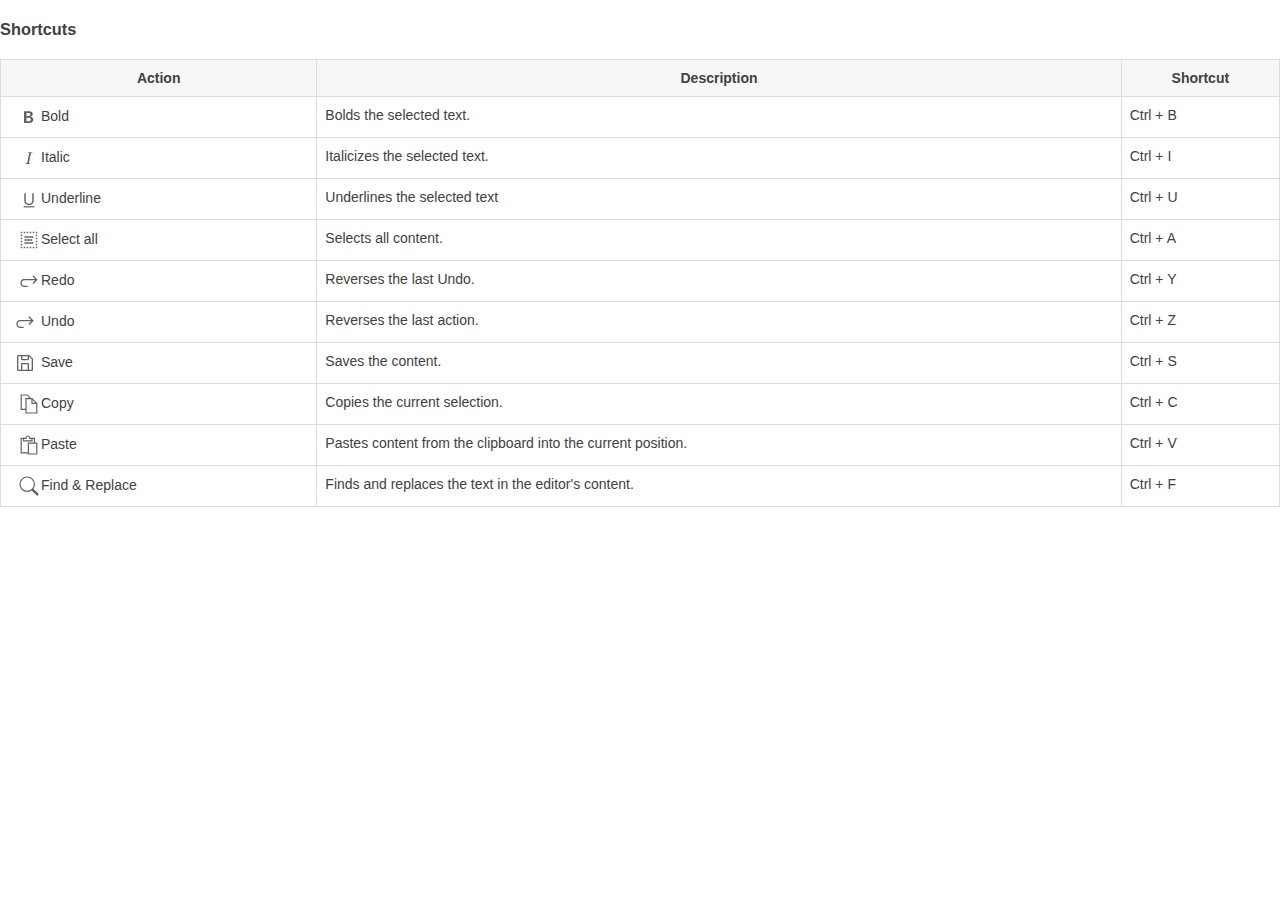
<file: adm/richtexteditor/runtime/help.htm>
﻿<!DOCTYPE html>
<html>
<head>
    <meta charset="utf-8" />
    <title>RichTextEditor Help</title>
    <link href="richtexteditor_content.css" media="all" rel="stylesheet" type="text/css" />
    <style>
        thead {
            background-color: #f7f7f7;
        }
        .itemicon {
            float: left;
            width: 32px;
            height: 24px;
        }
        .itemtext {
            float: left;
            width: 100px;
        }

        .itemicon svg {
            width: 24px;
            height: 24px;
            margin: 0 8px;
        }
    </style>
</head>
<body style="overflow:auto">
    <h3>Shortcuts</h3>
    <table class="table">
        <thead>
            <tr>
                <th scope="col">Action</th>
                <th scope="col">Description</th>
                <th scope="col">Shortcut</th>
            </tr>
        </thead>
        <tbody>
            <tr>
                <td>
                    <div class='itemicon'>
                        <svg viewBox="-2 -2 20 20" fill="#5F6368"><path d="M8.21 13c2.106 0 3.412-1.087 3.412-2.823 0-1.306-.984-2.283-2.324-2.386v-.055a2.176 2.176 0 001.852-2.14c0-1.51-1.162-2.46-3.014-2.46H3.843V13H8.21zM5.908 4.674h1.696c.963 0 1.517.451 1.517 1.244 0 .834-.629 1.32-1.73 1.32H5.908V4.673zm0 6.788V8.598h1.73c1.217 0 1.88.492 1.88 1.415 0 .943-.643 1.449-1.832 1.449H5.907z" /></svg>
                    </div>
                    <div class='itemtext'>
                        Bold
                    </div>
                </td>
                <td>Bolds the selected text.</td>
                <td>Ctrl + B</td>
            </tr>
            <tr>
                <td>
                    <div class='itemicon'>
                        <svg viewBox="-2 -2 20 20" fill="#5F6368"><path d="M7.991 11.674L9.53 4.455c.123-.595.246-.71 1.347-.807l.11-.52H7.211l-.11.52c1.06.096 1.128.212 1.005.807L6.57 11.674c-.123.595-.246.71-1.346.806l-.11.52h3.774l.11-.52c-1.06-.095-1.129-.211-1.006-.806z" /></svg>
                    </div>
                    <div class='itemtext'>
                        Italic
                    </div>
                </td>
                <td>Italicizes the selected text.</td>
                <td>Ctrl + I</td>
            </tr>
            <tr>
                <td>
                    <div class='itemicon'>
                        <svg viewBox="-2 -2 20 20" fill="#5F6368"><path d="M5.313 3.136h-1.23V9.54c0 2.105 1.47 3.623 3.917 3.623s3.917-1.518 3.917-3.623V3.136h-1.23v6.323c0 1.49-.978 2.57-2.687 2.57-1.709 0-2.687-1.08-2.687-2.57V3.136z" /><path fill-rule="evenodd" d="M12.5 15h-9v-1h9v1z" clip-rule="evenodd" /></svg>
                    </div>
                    <div class='itemtext'>
                        Underline
                    </div>
                </td>
                <td>Underlines the selected text</td>
                <td>Ctrl + U</td>
            </tr>
            <tr>
                <td>
                    <div class='itemicon'>
                        <svg viewBox="0 0 32 32" fill="#5F6368"><path d="M5,5v1v1h1h1V6V5H6H5z M9,5v2h2V5H9z M13,5v2h2V5H13z M17,5v2h2V5H17z M21,5v2h2V5H21z M25,5v1v1h1h1V6V5h-1H25z M5,9v2h2V9H5z M25,9v2h2V9H25z M10,11v2h12v-2H10z M5,13v2h2v-2H5z M25,13v2h2v-2H25z M10,15v2h10v-2H10z M5,17v2h2v-2H5z M25,17v2h2v-2H25z M10,19v2h12v-2H10z M5,21v2h2v-2H5z M25,21v2h2v-2H25z M5,25v1v1h1h1v-1v-1H6H5z M9,25v2h2v-2H9z M13,25v2h2v-2H13z M17,25v2h2v-2H17z M21,25v2h2v-2H21z M25,25v1v1h1h1v-1v-1h-1H25z" /></svg>
                    </div>
                    <div class='itemtext'>
                        Select all
                    </div>
                </td>
                <td>Selects all content.</td>
                <td>Ctrl + A</td>
            </tr>
            <tr>
                <td>
                    <div class='itemicon'>
                        <svg viewBox="-2 -2 36 36" fill="#5F6368"><path d="M9,15c-2.5,0-4,1.5-4,4c0,2.5,1.5,4,4,4h5v2H9c-3.5,0-6-2.5-6-6c0-3.5,2.5-6,6-6h16.2l-4-4l1.4-1.5L29,14	l-6.4,6.4L21.2,19l4-4H9z" /></svg>
                    </div>
                    <div class='itemtext'>
                        Redo
                    </div>
                </td>
                <td>Reverses the last Undo.</td>
                <td>Ctrl + Y</td>
            </tr>
            <tr>
                <td>
                    <div class='itemicon'>
                        <svg viewBox="-2 -2 36 36" fill="#5F6368" style="width: 100%; height: 100%; margin: 0px; border: 0px; align-self: self-start;"><path d="M9,15c-2.5,0-4,1.5-4,4c0,2.5,1.5,4,4,4h5v2H9c-3.5,0-6-2.5-6-6c0-3.5,2.5-6,6-6h16.2l-4-4l1.4-1.5L29,14	l-6.4,6.4L21.2,19l4-4H9z"></path></svg>             </div>
                    <div class='itemtext'>
                        Undo
                    </div>
                </td>
                <td>Reverses the last action.</td>
                <td>Ctrl + Z</td>
            </tr>
            <tr>
                <td>
                    <div class='itemicon'>
                        <svg viewBox="-2 -2 36 36" fill="#5F6368" style="width: 100%; height: 100%; margin: 0px; border: 0px; align-self: self-start;"><path d="M27.71,9.29l-5-5A1,1,0,0,0,22,4H6A2,2,0,0,0,4,6V26a2,2,0,0,0,2,2H26a2,2,0,0,0,2-2V10A1,1,0,0,0,27.71,9.29ZM12,6h8v4H12Zm8,20H12V18h8Zm2,0V18a2,2,0,0,0-2-2H12a2,2,0,0,0-2,2v8H6V6h4v4a2,2,0,0,0,2,2h8a2,2,0,0,0,2-2V6.41l4,4V26Z"></path></svg>
                    </div>
                    <div class='itemtext'>
                        Save
                    </div>
                </td>
                <td>Saves the content.</td>
                <td>Ctrl + S</td>
            </tr>
            <tr>
                <td>
                    <div class='itemicon'>
                        <svg viewBox="-2 -2 20 20" fill="#5F6368"><path d="M10.707 3h-1l-3-3H1v13h4v3h10V7.293L10.707 3zM11 4.707L13.293 7H11V4.707zM2 12V1h4.293l2 2H5v9H2zm4 3V4h4v4h4v7H6z" /></svg>
                    </div>
                    <div class='itemtext'>
                        Copy
                    </div>
                </td>
                <td>Copies the current selection.</td>
                <td>Ctrl + C</td>
            </tr>
            <tr>
                <td>
                    <div class='itemicon'>
                        <svg viewBox="-2 -2 20 20" fill="#5F6368"><path d="M13 6v-4h-4c0-1.103-.897-2-2-2s-2 .897-2 2h-4v13h6v1h8v-10h-2zm-7-3v-1c0-.551.449-1 1-1s1 .449 1 1v1h2v1h-6v-1h2zm-4 11v-11h1v2h8v-2h1v3h-5v8h-5zm12 1h-6v-8h6v8z" /></svg>
                    </div>
                    <div class='itemtext'>
                        Paste
                    </div>
                </td>
                <td>Pastes content from the clipboard into the current position.</td>
                <td>Ctrl + V</td>
            </tr>
            <tr>
                <td>
                    <div class='itemicon'>
                        <svg viewBox="-2 -2 20 20" fill="#5F6368"><path fill-rule="evenodd" d="M10.442 10.442a1 1 0 011.415 0l3.85 3.85a1 1 0 01-1.414 1.415l-3.85-3.85a1 1 0 010-1.415z" clip-rule="evenodd" /><path fill-rule="evenodd" d="M6.5 12a5.5 5.5 0 100-11 5.5 5.5 0 000 11zM13 6.5a6.5 6.5 0 11-13 0 6.5 6.5 0 0113 0z" clip-rule="evenodd" /></svg>
                    </div>
                    <div class='itemtext'>
                        Find & Replace
                    </div>
                </td>
                <td>Finds and replaces the text in the editor's content.</td>
                <td>Ctrl + F</td>
            </tr>
        </tbody>
    </table>

</body>
</html>
</file>
<file: css/main.css>
.banner-1{
    background-image: url("../img/conteudo/background-slide-1.jpg");
    background-repeat: no-repeat;
    background-size: cover;
    height: 400px;
}

.banner-2{
    background-image: url("../img/conteudo/background-slide-2.jpg");
    background-repeat: no-repeat;
    background-size: cover;
    height: 400px;
}

.categoria{
    position: absolute;
    right: 0;
    top: 0;
    border-radius: 0 !important;
}

.card i{
    color: darkblue !important;
}

.thumb-noticia{
    max-width: 250px;
    height: 300px;
    object-fit: cover;
}

.create-post{
    width: 100%;
    min-height: 90px;
    padding: 20px;
    margin-bottom: 20px;
    border-bottom: 1px solid #f1f2f2;
  }
  
  .create-post .form-group{
    margin-bottom: 0;
    display: inline-flex;
  }
  
  .create-post .form-group .form-control{
    border: 1px solid #ccc;
    box-shadow: inset 0 1px 1px rgba(0,0,0,.075);
  }
  
  .create-post .form-group img.profile-photo-md{
    margin-right: 10px;
  }
  
  .create-post .tools{
    padding: 8px 0 10px;
  }
  
  .create-post .tools ul.publishing-tools{
    display: inline-block;
    text-align:left;
    margin: 0;
    padding:5px 0;
  }
  
  .create-post .tools ul.publishing-tools li a{
    color: #6d6e71;
    font-size: 18px;
  }
  
  .create-post .tools ul.publishing-tools li a:hover{
    color: #27aae1;
  }
  
  .list-inline>li {
      display: inline-block;
      padding-right: 5px;
      padding-left: 5px;
  }
  
  
  /*==================================================
    Friend List CSS = Newsfeed and Timeline
    ==================================================*/
  
  .friend-list .friend-card{
    border-radius: 4px;
    border-bottom: 1px solid #f1f2f2;
    overflow: hidden;
    margin-bottom: 20px;
  }
  
  .friend-list .friend-card .card-info{
    padding: 0 20px 10px;
  }
  
  .friend-list .friend-card .card-info img.profile-photo-lg{
    margin-top: -60px;
    border: 7px solid #fff;
  }
  
  img.profile-photo-lg {
      height: 80px;
      width: 80px;
      object-fit: contain;
      background-color: white;
      /* border-radius: 50%; */;
  }

 
  .text-green {
      color: #8dc63f;
  }

  .profile-link{
    text-decoration: none !important;
    font-size: 0.8em;
  }

  .categoria-empresa{
    font-size: 0.6em;
  }

  .titulos-home{
    border-left-style: solid;
    border-left-color: #0D6EFD;
    border-left-width: 0.2em;
    background-color: black;
    color: white;
    display: inline-block;
    padding: 0.1em; 
    margin: 0;
  }

  .border-titulo{
    border-bottom-style: solid;
    border-bottom-width: 0.2em;
    border-bottom-color: black;
  }
</file>
<file: adm/richtexteditor/runtime/richtexteditor_content.css>
﻿
/* TODO: use @import for your css */

body {
	overflow-y: hidden;
	padding: 0px;
	margin: 0px
}

body, table, p, div {
	font-family: "Helvetica Neue", Helvetica, Arial, sans-serif;
	color: #414141;
	font-size: 14px;
	line-height: 1.6;
}

a {
	color: #377dff;
	text-decoration: none;
	-webkit-transition: color 0.2s ease 0s, text-decoration 0.2s ease 0s;
	-moz-transition: color 0.2s ease 0s, text-decoration 0.2s ease 0s;
	-o-transition: color 0.2s ease 0s, text-decoration 0.2s ease 0s;
	transition: color 0.2s ease 0s, text-decoration 0.2s ease 0s;
}

::selection {
	background: #b5d6fd;
	color: #000030;
}

/*RTE_DefaultConfig.items_InlineClasses*/
.my-cls-mark {
	background-color: yellow;
	font-weight: bold;
}

.my-cls-warning {
	background-color: orange;
	color: white;
	font-weight: bold;
}
/*RTE_DefaultConfig.items_ParagraphClasses*/
.my-cls-quote {
	margin: 10px;
	padding-left: 10px;
	border-left: dashed 1px red;
	font-style: italic;
}

.my-cls-largecenter {
	font-size: 1.5em;
	font-weight: bold;
	text-align: center;
	margin: 10px;
}

* {
	box-sizing: border-box;
}

[__rte_selected_hover__] {
	background-color: #b5d6fd;
}

[__rte_selected_cell] {
	background-color: #b5d6fd;
}

[__rte_selected_hover] {
	background: #b5d6fd;
	color: #000;
}

.rte-toggleborder [__rte_selected_block] {
	/*box-shadow: 0 0 0 0.5px #377dff;*/ /*not work well for FireFox*/
	/*border-radius: 1px;*/
	/*outline: 0.5px solid #377dff99;*/
	border-right:solid 1px #377dff;
}

.rte-toggleborder blockquote[__rte_selected_block] {
	/*box-shadow: 0 0 0 0.5px #377dff;*/ /*not work well for FireFox*/
	/*border-radius: 1px;*/
	outline: none;
}

.rte-toggleborder td[__rte_selected_block] {
	box-shadow: none !important;
}

table {
	border-spacing: 0;
	border-collapse: collapse;
}

	table:not([width]) {
		width: 100%;
	}

	table[border="0"] td, table:not([border]) td, table[border="0"] th, table:not([border]) th {
		border: 1px solid #ddd;
	}

thead {
	background-color: #eee;
}

.table > tbody > tr > td, .table > tbody > tr > th, .table > tfoot > tr > td, .table > tfoot > tr > th, .table > thead > tr > td, .table > thead > tr > th {
	padding: 8px;
	line-height: 1.42857143;
	vertical-align: top;
	border-top: 1px solid #ddd;
}

video-container {
	position: relative
}

	video-container:after {
		content: '';
		display: block;
		position: absolute;
		z-index: 1;
		left: 0px;
		top: 0px;
		right: 0px;
		bottom: 0px;
		background-color: rgba(128,128,128,0.2);
	}

blockquote {
	border-left: 3px solid #ddd;
	padding: 5px 0 5px 10px;
	margin: 15px 0 15px 15px;
}


img {
	cursor: default;
}




.dp-highlighter {
	font-family: "Consolas", "Courier New", Courier, mono, serif;
	font-size: 12px;
	background-color: #E7E5DC;
	width: 99%;
	overflow: auto;
	margin: 18px 0 18px 0 !important;
	padding-top: 1px; /* adds a little border on top when controls are hidden */
}

	/* clear styles */
	.dp-highlighter ol,
	.dp-highlighter ol li,
	.dp-highlighter ol li span {
		margin: 0;
		padding: 0;
		border: none;
	}

	.dp-highlighter a,
	.dp-highlighter a:hover {
		background: none;
		border: none;
		padding: 0;
		margin: 0;
	}

	.dp-highlighter .bar {
		padding-left: 45px;
	}

	.dp-highlighter.collapsed .bar,
	.dp-highlighter.nogutter .bar {
		padding-left: 0px;
	}

	.dp-highlighter ol {
		list-style: decimal; /* for ie */
		background-color: #fff;
		margin: 0px 0px 1px 45px !important; /* 1px bottom margin seems to fix occasional Firefox scrolling */
		padding: 0px;
		color: #5C5C5C;
	}

	.dp-highlighter.nogutter ol,
	.dp-highlighter.nogutter ol li {
		list-style: none !important;
		margin-left: 0px !important;
	}

	.dp-highlighter ol li,
	.dp-highlighter .columns div {
		list-style: decimal-leading-zero; /* better look for others, override cascade from OL */
		list-style-position: outside !important;
		border-left: 3px solid #6CE26C;
		background-color: #F8F8F8;
		color: #5C5C5C;
		padding: 0 3px 0 10px !important;
		margin: 0 !important;
	}

	.dp-highlighter.nogutter ol li,
	.dp-highlighter.nogutter .columns div {
		border: 0;
	}

	.dp-highlighter .columns {
		background-color: #F8F8F8;
		color: gray;
		overflow: hidden;
		width: 100%;
	}

		.dp-highlighter .columns div {
			padding-bottom: 5px;
		}

	.dp-highlighter ol li.alt {
		background-color: #FFF;
		color: inherit;
	}

	.dp-highlighter ol li span {
		color: black;
		background-color: inherit;
	}

	/* Adjust some properties when collapsed */

	.dp-highlighter.collapsed ol {
		margin: 0px;
	}

		.dp-highlighter.collapsed ol li {
			display: none;
		}

	/* Additional modifications when in print-view */

	.dp-highlighter.printing {
		border: none;
	}

		.dp-highlighter.printing .tools {
			display: none !important;
		}

		.dp-highlighter.printing li {
			display: list-item !important;
		}

	/* Styles for the tools */

	.dp-highlighter .tools {
		padding: 3px 8px 3px 10px;
		font: 9px Verdana, Geneva, Arial, Helvetica, sans-serif;
		color: silver;
		background-color: #f8f8f8;
		padding-bottom: 10px;
		border-left: 3px solid #6CE26C;
	}

	.dp-highlighter.nogutter .tools {
		border-left: 0;
	}

	.dp-highlighter.collapsed .tools {
		border-bottom: 0;
	}

	.dp-highlighter .tools a {
		font-size: 9px;
		color: #a0a0a0;
		background-color: inherit;
		text-decoration: none;
		margin-right: 10px;
	}

		.dp-highlighter .tools a:hover {
			color: red;
			background-color: inherit;
			text-decoration: underline;
		}

/* About dialog styles */

.dp-about {
	background-color: #fff;
	color: #333;
	margin: 0px;
	padding: 0px;
}

	.dp-about table {
		width: 100%;
		height: 100%;
		font-size: 11px;
		font-family: Tahoma, Verdana, Arial, sans-serif !important;
	}

	.dp-about td {
		padding: 10px;
		vertical-align: top;
	}

	.dp-about .copy {
		border-bottom: 1px solid #ACA899;
		height: 95%;
	}

	.dp-about .title {
		color: red;
		background-color: inherit;
		font-weight: bold;
	}

	.dp-about .para {
		margin: 0 0 4px 0;
	}

	.dp-about .footer {
		background-color: #ECEADB;
		color: #333;
		border-top: 1px solid #fff;
		text-align: right;
	}

	.dp-about .close {
		font-size: 11px;
		font-family: Tahoma, Verdana, Arial, sans-serif !important;
		background-color: #ECEADB;
		color: #333;
		width: 60px;
		height: 22px;
	}

/* Language specific styles */

.dp-highlighter .comment, .dp-highlighter .comments {
	color: #008200;
	background-color: inherit;
}

.dp-highlighter .string {
	color: blue;
	background-color: inherit;
}

.dp-highlighter .keyword {
	color: #069;
	font-weight: bold;
	background-color: inherit;
}

.dp-highlighter .preprocessor {
	color: gray;
	background-color: inherit;
}
</file>
<file: cdn/fa/css/brands.min.css>
/*!
 * Font Awesome Free 6.4.2 by @fontawesome - https://fontawesome.com
 * License - https://fontawesome.com/license/free (Icons: CC BY 4.0, Fonts: SIL OFL 1.1, Code: MIT License)
 * Copyright 2023 Fonticons, Inc.
 */
:host,:root{--fa-style-family-brands:"Font Awesome 6 Brands";--fa-font-brands:normal 400 1em/1 "Font Awesome 6 Brands"}@font-face{font-family:"Font Awesome 6 Brands";font-style:normal;font-weight:400;font-display:block;src:url(../webfonts/fa-brands-400.woff2) format("woff2"),url(../webfonts/fa-brands-400.ttf) format("truetype")}.fa-brands,.fab{font-weight:400}.fa-monero:before{content:"\f3d0"}.fa-hooli:before{content:"\f427"}.fa-yelp:before{content:"\f1e9"}.fa-cc-visa:before{content:"\f1f0"}.fa-lastfm:before{content:"\f202"}.fa-shopware:before{content:"\f5b5"}.fa-creative-commons-nc:before{content:"\f4e8"}.fa-aws:before{content:"\f375"}.fa-redhat:before{content:"\f7bc"}.fa-yoast:before{content:"\f2b1"}.fa-cloudflare:before{content:"\e07d"}.fa-ups:before{content:"\f7e0"}.fa-wpexplorer:before{content:"\f2de"}.fa-dyalog:before{content:"\f399"}.fa-bity:before{content:"\f37a"}.fa-stackpath:before{content:"\f842"}.fa-buysellads:before{content:"\f20d"}.fa-first-order:before{content:"\f2b0"}.fa-modx:before{content:"\f285"}.fa-guilded:before{content:"\e07e"}.fa-vnv:before{content:"\f40b"}.fa-js-square:before,.fa-square-js:before{content:"\f3b9"}.fa-microsoft:before{content:"\f3ca"}.fa-qq:before{content:"\f1d6"}.fa-orcid:before{content:"\f8d2"}.fa-java:before{content:"\f4e4"}.fa-invision:before{content:"\f7b0"}.fa-creative-commons-pd-alt:before{content:"\f4ed"}.fa-centercode:before{content:"\f380"}.fa-glide-g:before{content:"\f2a6"}.fa-drupal:before{content:"\f1a9"}.fa-hire-a-helper:before{content:"\f3b0"}.fa-creative-commons-by:before{content:"\f4e7"}.fa-unity:before{content:"\e049"}.fa-whmcs:before{content:"\f40d"}.fa-rocketchat:before{content:"\f3e8"}.fa-vk:before{content:"\f189"}.fa-untappd:before{content:"\f405"}.fa-mailchimp:before{content:"\f59e"}.fa-css3-alt:before{content:"\f38b"}.fa-reddit-square:before,.fa-square-reddit:before{content:"\f1a2"}.fa-vimeo-v:before{content:"\f27d"}.fa-contao:before{content:"\f26d"}.fa-square-font-awesome:before{content:"\e5ad"}.fa-deskpro:before{content:"\f38f"}.fa-sistrix:before{content:"\f3ee"}.fa-instagram-square:before,.fa-square-instagram:before{content:"\e055"}.fa-battle-net:before{content:"\f835"}.fa-the-red-yeti:before{content:"\f69d"}.fa-hacker-news-square:before,.fa-square-hacker-news:before{content:"\f3af"}.fa-edge:before{content:"\f282"}.fa-threads:before{content:"\e618"}.fa-napster:before{content:"\f3d2"}.fa-snapchat-square:before,.fa-square-snapchat:before{content:"\f2ad"}.fa-google-plus-g:before{content:"\f0d5"}.fa-artstation:before{content:"\f77a"}.fa-markdown:before{content:"\f60f"}.fa-sourcetree:before{content:"\f7d3"}.fa-google-plus:before{content:"\f2b3"}.fa-diaspora:before{content:"\f791"}.fa-foursquare:before{content:"\f180"}.fa-stack-overflow:before{content:"\f16c"}.fa-github-alt:before{content:"\f113"}.fa-phoenix-squadron:before{content:"\f511"}.fa-pagelines:before{content:"\f18c"}.fa-algolia:before{content:"\f36c"}.fa-red-river:before{content:"\f3e3"}.fa-creative-commons-sa:before{content:"\f4ef"}.fa-safari:before{content:"\f267"}.fa-google:before{content:"\f1a0"}.fa-font-awesome-alt:before,.fa-square-font-awesome-stroke:before{content:"\f35c"}.fa-atlassian:before{content:"\f77b"}.fa-linkedin-in:before{content:"\f0e1"}.fa-digital-ocean:before{content:"\f391"}.fa-nimblr:before{content:"\f5a8"}.fa-chromecast:before{content:"\f838"}.fa-evernote:before{content:"\f839"}.fa-hacker-news:before{content:"\f1d4"}.fa-creative-commons-sampling:before{content:"\f4f0"}.fa-adversal:before{content:"\f36a"}.fa-creative-commons:before{content:"\f25e"}.fa-watchman-monitoring:before{content:"\e087"}.fa-fonticons:before{content:"\f280"}.fa-weixin:before{content:"\f1d7"}.fa-shirtsinbulk:before{content:"\f214"}.fa-codepen:before{content:"\f1cb"}.fa-git-alt:before{content:"\f841"}.fa-lyft:before{content:"\f3c3"}.fa-rev:before{content:"\f5b2"}.fa-windows:before{content:"\f17a"}.fa-wizards-of-the-coast:before{content:"\f730"}.fa-square-viadeo:before,.fa-viadeo-square:before{content:"\f2aa"}.fa-meetup:before{content:"\f2e0"}.fa-centos:before{content:"\f789"}.fa-adn:before{content:"\f170"}.fa-cloudsmith:before{content:"\f384"}.fa-pied-piper-alt:before{content:"\f1a8"}.fa-dribbble-square:before,.fa-square-dribbble:before{content:"\f397"}.fa-codiepie:before{content:"\f284"}.fa-node:before{content:"\f419"}.fa-mix:before{content:"\f3cb"}.fa-steam:before{content:"\f1b6"}.fa-cc-apple-pay:before{content:"\f416"}.fa-scribd:before{content:"\f28a"}.fa-debian:before{content:"\e60b"}.fa-openid:before{content:"\f19b"}.fa-instalod:before{content:"\e081"}.fa-expeditedssl:before{content:"\f23e"}.fa-sellcast:before{content:"\f2da"}.fa-square-twitter:before,.fa-twitter-square:before{content:"\f081"}.fa-r-project:before{content:"\f4f7"}.fa-delicious:before{content:"\f1a5"}.fa-freebsd:before{content:"\f3a4"}.fa-vuejs:before{content:"\f41f"}.fa-accusoft:before{content:"\f369"}.fa-ioxhost:before{content:"\f208"}.fa-fonticons-fi:before{content:"\f3a2"}.fa-app-store:before{content:"\f36f"}.fa-cc-mastercard:before{content:"\f1f1"}.fa-itunes-note:before{content:"\f3b5"}.fa-golang:before{content:"\e40f"}.fa-kickstarter:before{content:"\f3bb"}.fa-grav:before{content:"\f2d6"}.fa-weibo:before{content:"\f18a"}.fa-uncharted:before{content:"\e084"}.fa-firstdraft:before{content:"\f3a1"}.fa-square-youtube:before,.fa-youtube-square:before{content:"\f431"}.fa-wikipedia-w:before{content:"\f266"}.fa-rendact:before,.fa-wpressr:before{content:"\f3e4"}.fa-angellist:before{content:"\f209"}.fa-galactic-republic:before{content:"\f50c"}.fa-nfc-directional:before{content:"\e530"}.fa-skype:before{content:"\f17e"}.fa-joget:before{content:"\f3b7"}.fa-fedora:before{content:"\f798"}.fa-stripe-s:before{content:"\f42a"}.fa-meta:before{content:"\e49b"}.fa-laravel:before{content:"\f3bd"}.fa-hotjar:before{content:"\f3b1"}.fa-bluetooth-b:before{content:"\f294"}.fa-sticker-mule:before{content:"\f3f7"}.fa-creative-commons-zero:before{content:"\f4f3"}.fa-hips:before{content:"\f452"}.fa-behance:before{content:"\f1b4"}.fa-reddit:before{content:"\f1a1"}.fa-discord:before{content:"\f392"}.fa-chrome:before{content:"\f268"}.fa-app-store-ios:before{content:"\f370"}.fa-cc-discover:before{content:"\f1f2"}.fa-wpbeginner:before{content:"\f297"}.fa-confluence:before{content:"\f78d"}.fa-mdb:before{content:"\f8ca"}.fa-dochub:before{content:"\f394"}.fa-accessible-icon:before{content:"\f368"}.fa-ebay:before{content:"\f4f4"}.fa-amazon:before{content:"\f270"}.fa-unsplash:before{content:"\e07c"}.fa-yarn:before{content:"\f7e3"}.fa-square-steam:before,.fa-steam-square:before{content:"\f1b7"}.fa-500px:before{content:"\f26e"}.fa-square-vimeo:before,.fa-vimeo-square:before{content:"\f194"}.fa-asymmetrik:before{content:"\f372"}.fa-font-awesome-flag:before,.fa-font-awesome-logo-full:before,.fa-font-awesome:before{content:"\f2b4"}.fa-gratipay:before{content:"\f184"}.fa-apple:before{content:"\f179"}.fa-hive:before{content:"\e07f"}.fa-gitkraken:before{content:"\f3a6"}.fa-keybase:before{content:"\f4f5"}.fa-apple-pay:before{content:"\f415"}.fa-padlet:before{content:"\e4a0"}.fa-amazon-pay:before{content:"\f42c"}.fa-github-square:before,.fa-square-github:before{content:"\f092"}.fa-stumbleupon:before{content:"\f1a4"}.fa-fedex:before{content:"\f797"}.fa-phoenix-framework:before{content:"\f3dc"}.fa-shopify:before{content:"\e057"}.fa-neos:before{content:"\f612"}.fa-square-threads:before{content:"\e619"}.fa-hackerrank:before{content:"\f5f7"}.fa-researchgate:before{content:"\f4f8"}.fa-swift:before{content:"\f8e1"}.fa-angular:before{content:"\f420"}.fa-speakap:before{content:"\f3f3"}.fa-angrycreative:before{content:"\f36e"}.fa-y-combinator:before{content:"\f23b"}.fa-empire:before{content:"\f1d1"}.fa-envira:before{content:"\f299"}.fa-gitlab-square:before,.fa-square-gitlab:before{content:"\e5ae"}.fa-studiovinari:before{content:"\f3f8"}.fa-pied-piper:before{content:"\f2ae"}.fa-wordpress:before{content:"\f19a"}.fa-product-hunt:before{content:"\f288"}.fa-firefox:before{content:"\f269"}.fa-linode:before{content:"\f2b8"}.fa-goodreads:before{content:"\f3a8"}.fa-odnoklassniki-square:before,.fa-square-odnoklassniki:before{content:"\f264"}.fa-jsfiddle:before{content:"\f1cc"}.fa-sith:before{content:"\f512"}.fa-themeisle:before{content:"\f2b2"}.fa-page4:before{content:"\f3d7"}.fa-hashnode:before{content:"\e499"}.fa-react:before{content:"\f41b"}.fa-cc-paypal:before{content:"\f1f4"}.fa-squarespace:before{content:"\f5be"}.fa-cc-stripe:before{content:"\f1f5"}.fa-creative-commons-share:before{content:"\f4f2"}.fa-bitcoin:before{content:"\f379"}.fa-keycdn:before{content:"\f3ba"}.fa-opera:before{content:"\f26a"}.fa-itch-io:before{content:"\f83a"}.fa-umbraco:before{content:"\f8e8"}.fa-galactic-senate:before{content:"\f50d"}.fa-ubuntu:before{content:"\f7df"}.fa-draft2digital:before{content:"\f396"}.fa-stripe:before{content:"\f429"}.fa-houzz:before{content:"\f27c"}.fa-gg:before{content:"\f260"}.fa-dhl:before{content:"\f790"}.fa-pinterest-square:before,.fa-square-pinterest:before{content:"\f0d3"}.fa-xing:before{content:"\f168"}.fa-blackberry:before{content:"\f37b"}.fa-creative-commons-pd:before{content:"\f4ec"}.fa-playstation:before{content:"\f3df"}.fa-quinscape:before{content:"\f459"}.fa-less:before{content:"\f41d"}.fa-blogger-b:before{content:"\f37d"}.fa-opencart:before{content:"\f23d"}.fa-vine:before{content:"\f1ca"}.fa-paypal:before{content:"\f1ed"}.fa-gitlab:before{content:"\f296"}.fa-typo3:before{content:"\f42b"}.fa-reddit-alien:before{content:"\f281"}.fa-yahoo:before{content:"\f19e"}.fa-dailymotion:before{content:"\e052"}.fa-affiliatetheme:before{content:"\f36b"}.fa-pied-piper-pp:before{content:"\f1a7"}.fa-bootstrap:before{content:"\f836"}.fa-odnoklassniki:before{content:"\f263"}.fa-nfc-symbol:before{content:"\e531"}.fa-ethereum:before{content:"\f42e"}.fa-speaker-deck:before{content:"\f83c"}.fa-creative-commons-nc-eu:before{content:"\f4e9"}.fa-patreon:before{content:"\f3d9"}.fa-avianex:before{content:"\f374"}.fa-ello:before{content:"\f5f1"}.fa-gofore:before{content:"\f3a7"}.fa-bimobject:before{content:"\f378"}.fa-facebook-f:before{content:"\f39e"}.fa-google-plus-square:before,.fa-square-google-plus:before{content:"\f0d4"}.fa-mandalorian:before{content:"\f50f"}.fa-first-order-alt:before{content:"\f50a"}.fa-osi:before{content:"\f41a"}.fa-google-wallet:before{content:"\f1ee"}.fa-d-and-d-beyond:before{content:"\f6ca"}.fa-periscope:before{content:"\f3da"}.fa-fulcrum:before{content:"\f50b"}.fa-cloudscale:before{content:"\f383"}.fa-forumbee:before{content:"\f211"}.fa-mizuni:before{content:"\f3cc"}.fa-schlix:before{content:"\f3ea"}.fa-square-xing:before,.fa-xing-square:before{content:"\f169"}.fa-bandcamp:before{content:"\f2d5"}.fa-wpforms:before{content:"\f298"}.fa-cloudversify:before{content:"\f385"}.fa-usps:before{content:"\f7e1"}.fa-megaport:before{content:"\f5a3"}.fa-magento:before{content:"\f3c4"}.fa-spotify:before{content:"\f1bc"}.fa-optin-monster:before{content:"\f23c"}.fa-fly:before{content:"\f417"}.fa-aviato:before{content:"\f421"}.fa-itunes:before{content:"\f3b4"}.fa-cuttlefish:before{content:"\f38c"}.fa-blogger:before{content:"\f37c"}.fa-flickr:before{content:"\f16e"}.fa-viber:before{content:"\f409"}.fa-soundcloud:before{content:"\f1be"}.fa-digg:before{content:"\f1a6"}.fa-tencent-weibo:before{content:"\f1d5"}.fa-symfony:before{content:"\f83d"}.fa-maxcdn:before{content:"\f136"}.fa-etsy:before{content:"\f2d7"}.fa-facebook-messenger:before{content:"\f39f"}.fa-audible:before{content:"\f373"}.fa-think-peaks:before{content:"\f731"}.fa-bilibili:before{content:"\e3d9"}.fa-erlang:before{content:"\f39d"}.fa-x-twitter:before{content:"\e61b"}.fa-cotton-bureau:before{content:"\f89e"}.fa-dashcube:before{content:"\f210"}.fa-42-group:before,.fa-innosoft:before{content:"\e080"}.fa-stack-exchange:before{content:"\f18d"}.fa-elementor:before{content:"\f430"}.fa-pied-piper-square:before,.fa-square-pied-piper:before{content:"\e01e"}.fa-creative-commons-nd:before{content:"\f4eb"}.fa-palfed:before{content:"\f3d8"}.fa-superpowers:before{content:"\f2dd"}.fa-resolving:before{content:"\f3e7"}.fa-xbox:before{content:"\f412"}.fa-searchengin:before{content:"\f3eb"}.fa-tiktok:before{content:"\e07b"}.fa-facebook-square:before,.fa-square-facebook:before{content:"\f082"}.fa-renren:before{content:"\f18b"}.fa-linux:before{content:"\f17c"}.fa-glide:before{content:"\f2a5"}.fa-linkedin:before{content:"\f08c"}.fa-hubspot:before{content:"\f3b2"}.fa-deploydog:before{content:"\f38e"}.fa-twitch:before{content:"\f1e8"}.fa-ravelry:before{content:"\f2d9"}.fa-mixer:before{content:"\e056"}.fa-lastfm-square:before,.fa-square-lastfm:before{content:"\f203"}.fa-vimeo:before{content:"\f40a"}.fa-mendeley:before{content:"\f7b3"}.fa-uniregistry:before{content:"\f404"}.fa-figma:before{content:"\f799"}.fa-creative-commons-remix:before{content:"\f4ee"}.fa-cc-amazon-pay:before{content:"\f42d"}.fa-dropbox:before{content:"\f16b"}.fa-instagram:before{content:"\f16d"}.fa-cmplid:before{content:"\e360"}.fa-facebook:before{content:"\f09a"}.fa-gripfire:before{content:"\f3ac"}.fa-jedi-order:before{content:"\f50e"}.fa-uikit:before{content:"\f403"}.fa-fort-awesome-alt:before{content:"\f3a3"}.fa-phabricator:before{content:"\f3db"}.fa-ussunnah:before{content:"\f407"}.fa-earlybirds:before{content:"\f39a"}.fa-trade-federation:before{content:"\f513"}.fa-autoprefixer:before{content:"\f41c"}.fa-whatsapp:before{content:"\f232"}.fa-slideshare:before{content:"\f1e7"}.fa-google-play:before{content:"\f3ab"}.fa-viadeo:before{content:"\f2a9"}.fa-line:before{content:"\f3c0"}.fa-google-drive:before{content:"\f3aa"}.fa-servicestack:before{content:"\f3ec"}.fa-simplybuilt:before{content:"\f215"}.fa-bitbucket:before{content:"\f171"}.fa-imdb:before{content:"\f2d8"}.fa-deezer:before{content:"\e077"}.fa-raspberry-pi:before{content:"\f7bb"}.fa-jira:before{content:"\f7b1"}.fa-docker:before{content:"\f395"}.fa-screenpal:before{content:"\e570"}.fa-bluetooth:before{content:"\f293"}.fa-gitter:before{content:"\f426"}.fa-d-and-d:before{content:"\f38d"}.fa-microblog:before{content:"\e01a"}.fa-cc-diners-club:before{content:"\f24c"}.fa-gg-circle:before{content:"\f261"}.fa-pied-piper-hat:before{content:"\f4e5"}.fa-kickstarter-k:before{content:"\f3bc"}.fa-yandex:before{content:"\f413"}.fa-readme:before{content:"\f4d5"}.fa-html5:before{content:"\f13b"}.fa-sellsy:before{content:"\f213"}.fa-sass:before{content:"\f41e"}.fa-wirsindhandwerk:before,.fa-wsh:before{content:"\e2d0"}.fa-buromobelexperte:before{content:"\f37f"}.fa-salesforce:before{content:"\f83b"}.fa-octopus-deploy:before{content:"\e082"}.fa-medapps:before{content:"\f3c6"}.fa-ns8:before{content:"\f3d5"}.fa-pinterest-p:before{content:"\f231"}.fa-apper:before{content:"\f371"}.fa-fort-awesome:before{content:"\f286"}.fa-waze:before{content:"\f83f"}.fa-cc-jcb:before{content:"\f24b"}.fa-snapchat-ghost:before,.fa-snapchat:before{content:"\f2ab"}.fa-fantasy-flight-games:before{content:"\f6dc"}.fa-rust:before{content:"\e07a"}.fa-wix:before{content:"\f5cf"}.fa-behance-square:before,.fa-square-behance:before{content:"\f1b5"}.fa-supple:before{content:"\f3f9"}.fa-rebel:before{content:"\f1d0"}.fa-css3:before{content:"\f13c"}.fa-staylinked:before{content:"\f3f5"}.fa-kaggle:before{content:"\f5fa"}.fa-space-awesome:before{content:"\e5ac"}.fa-deviantart:before{content:"\f1bd"}.fa-cpanel:before{content:"\f388"}.fa-goodreads-g:before{content:"\f3a9"}.fa-git-square:before,.fa-square-git:before{content:"\f1d2"}.fa-square-tumblr:before,.fa-tumblr-square:before{content:"\f174"}.fa-trello:before{content:"\f181"}.fa-creative-commons-nc-jp:before{content:"\f4ea"}.fa-get-pocket:before{content:"\f265"}.fa-perbyte:before{content:"\e083"}.fa-grunt:before{content:"\f3ad"}.fa-weebly:before{content:"\f5cc"}.fa-connectdevelop:before{content:"\f20e"}.fa-leanpub:before{content:"\f212"}.fa-black-tie:before{content:"\f27e"}.fa-themeco:before{content:"\f5c6"}.fa-python:before{content:"\f3e2"}.fa-android:before{content:"\f17b"}.fa-bots:before{content:"\e340"}.fa-free-code-camp:before{content:"\f2c5"}.fa-hornbill:before{content:"\f592"}.fa-js:before{content:"\f3b8"}.fa-ideal:before{content:"\e013"}.fa-git:before{content:"\f1d3"}.fa-dev:before{content:"\f6cc"}.fa-sketch:before{content:"\f7c6"}.fa-yandex-international:before{content:"\f414"}.fa-cc-amex:before{content:"\f1f3"}.fa-uber:before{content:"\f402"}.fa-github:before{content:"\f09b"}.fa-php:before{content:"\f457"}.fa-alipay:before{content:"\f642"}.fa-youtube:before{content:"\f167"}.fa-skyatlas:before{content:"\f216"}.fa-firefox-browser:before{content:"\e007"}.fa-replyd:before{content:"\f3e6"}.fa-suse:before{content:"\f7d6"}.fa-jenkins:before{content:"\f3b6"}.fa-twitter:before{content:"\f099"}.fa-rockrms:before{content:"\f3e9"}.fa-pinterest:before{content:"\f0d2"}.fa-buffer:before{content:"\f837"}.fa-npm:before{content:"\f3d4"}.fa-yammer:before{content:"\f840"}.fa-btc:before{content:"\f15a"}.fa-dribbble:before{content:"\f17d"}.fa-stumbleupon-circle:before{content:"\f1a3"}.fa-internet-explorer:before{content:"\f26b"}.fa-stubber:before{content:"\e5c7"}.fa-telegram-plane:before,.fa-telegram:before{content:"\f2c6"}.fa-old-republic:before{content:"\f510"}.fa-odysee:before{content:"\e5c6"}.fa-square-whatsapp:before,.fa-whatsapp-square:before{content:"\f40c"}.fa-node-js:before{content:"\f3d3"}.fa-edge-legacy:before{content:"\e078"}.fa-slack-hash:before,.fa-slack:before{content:"\f198"}.fa-medrt:before{content:"\f3c8"}.fa-usb:before{content:"\f287"}.fa-tumblr:before{content:"\f173"}.fa-vaadin:before{content:"\f408"}.fa-quora:before{content:"\f2c4"}.fa-square-x-twitter:before{content:"\e61a"}.fa-reacteurope:before{content:"\f75d"}.fa-medium-m:before,.fa-medium:before{content:"\f23a"}.fa-amilia:before{content:"\f36d"}.fa-mixcloud:before{content:"\f289"}.fa-flipboard:before{content:"\f44d"}.fa-viacoin:before{content:"\f237"}.fa-critical-role:before{content:"\f6c9"}.fa-sitrox:before{content:"\e44a"}.fa-discourse:before{content:"\f393"}.fa-joomla:before{content:"\f1aa"}.fa-mastodon:before{content:"\f4f6"}.fa-airbnb:before{content:"\f834"}.fa-wolf-pack-battalion:before{content:"\f514"}.fa-buy-n-large:before{content:"\f8a6"}.fa-gulp:before{content:"\f3ae"}.fa-creative-commons-sampling-plus:before{content:"\f4f1"}.fa-strava:before{content:"\f428"}.fa-ember:before{content:"\f423"}.fa-canadian-maple-leaf:before{content:"\f785"}.fa-teamspeak:before{content:"\f4f9"}.fa-pushed:before{content:"\f3e1"}.fa-wordpress-simple:before{content:"\f411"}.fa-nutritionix:before{content:"\f3d6"}.fa-wodu:before{content:"\e088"}.fa-google-pay:before{content:"\e079"}.fa-intercom:before{content:"\f7af"}.fa-zhihu:before{content:"\f63f"}.fa-korvue:before{content:"\f42f"}.fa-pix:before{content:"\e43a"}.fa-steam-symbol:before{content:"\f3f6"}
</file>
<file: cdn/fa/css/solid.min.css>
/*!
 * Font Awesome Free 6.4.2 by @fontawesome - https://fontawesome.com
 * License - https://fontawesome.com/license/free (Icons: CC BY 4.0, Fonts: SIL OFL 1.1, Code: MIT License)
 * Copyright 2023 Fonticons, Inc.
 */
:host,:root{--fa-style-family-classic:"Font Awesome 6 Free";--fa-font-solid:normal 900 1em/1 "Font Awesome 6 Free"}@font-face{font-family:"Font Awesome 6 Free";font-style:normal;font-weight:900;font-display:block;src:url(../webfonts/fa-solid-900.woff2) format("woff2"),url(../webfonts/fa-solid-900.ttf) format("truetype")}.fa-solid,.fas{font-weight:900}
</file>
